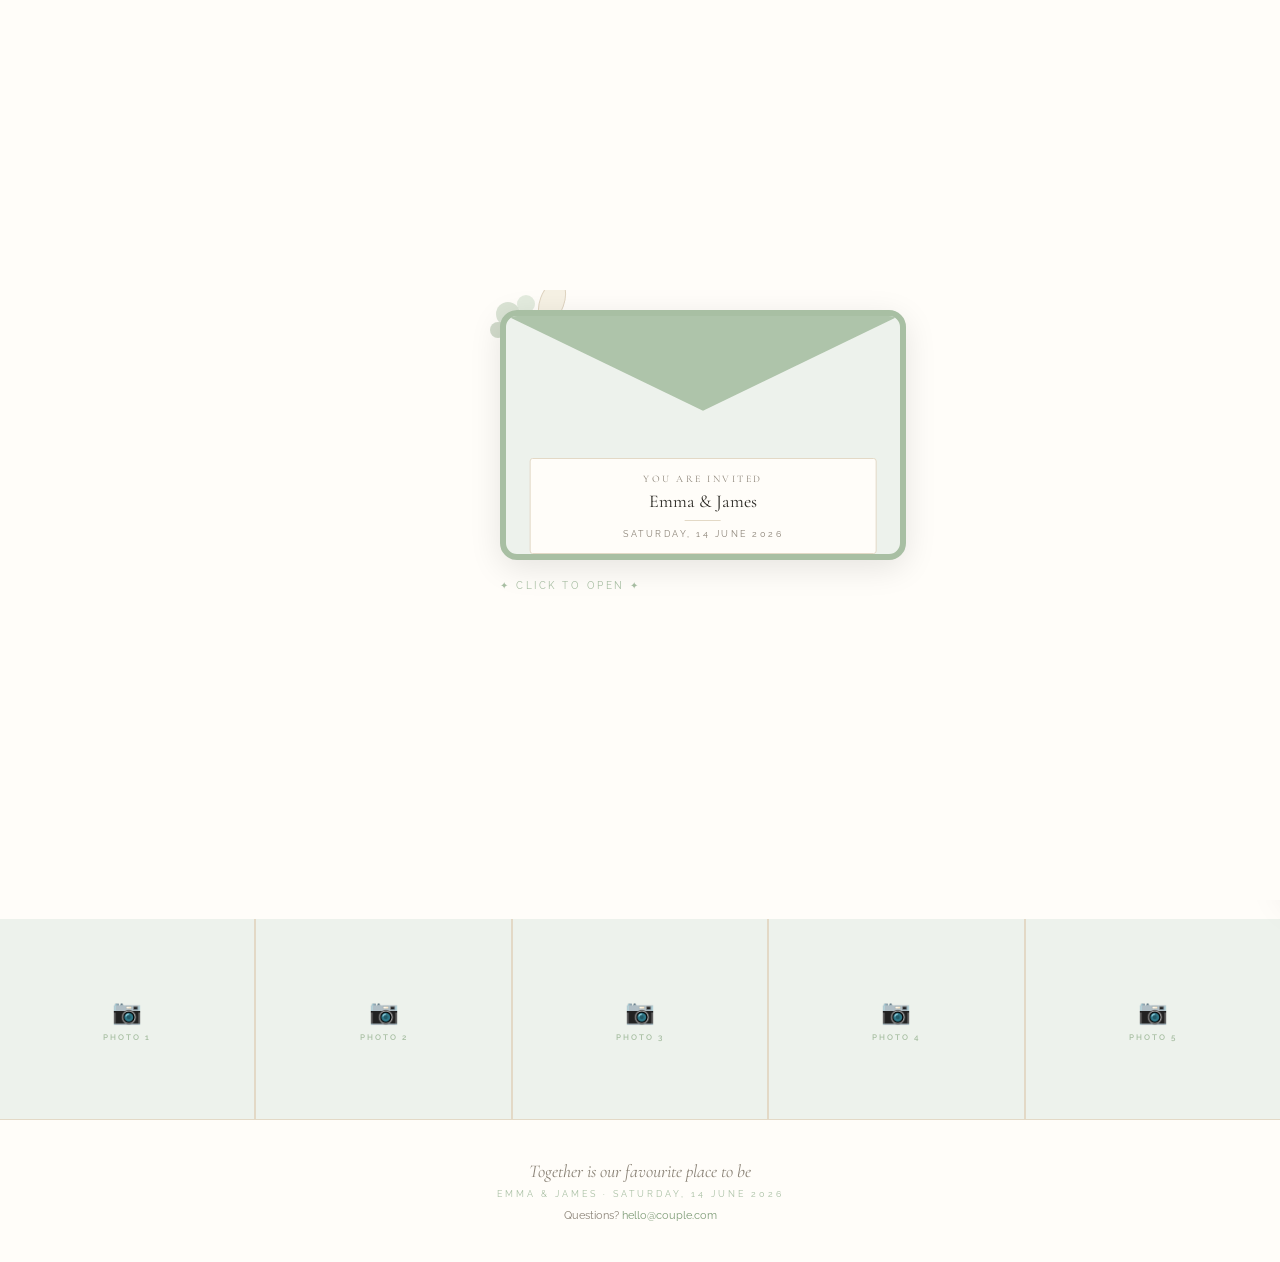
<file: index.html>
'
<!DOCTYPE html>
<html lang="en">

<head>
  <meta charset="UTF-8">
  <meta name="viewport" content="width=device-width,initial-scale=1.0">
  <title>Wedding Website</title>
  <link
    href="https://fonts.googleapis.com/css2?family=Cormorant+Garamond:ital,wght@0,300;0,400;0,500;0,600;1,300;1,400;1,500&family=Raleway:wght@300;400;500;600;700&display=swap"
    rel="stylesheet">

  <link rel="stylesheet" href="style.css">
</head>

<body>

  <!-- ENVELOPE -->
  <div id="env" onclick="envClick()">
    <div class="env-box">
      <svg class="env-fl tl" viewBox="0 0 100 100" xmlns="http://www.w3.org/2000/svg">
        <circle cx="28" cy="24" r="12" fill="#A8BFA3" opacity=".6" />
        <circle cx="46" cy="14" r="9" fill="#C6D8C2" opacity=".7" />
        <circle cx="18" cy="40" r="8" fill="#7D9B76" opacity=".5" />
        <g transform="translate(72,12) rotate(20)">
          <ellipse cx="0" cy="0" rx="12" ry="22" fill="#F0E9D8" stroke="#C9B89A" stroke-width="1" opacity=".85" />
        </g>
      </svg>
      <svg class="env-fl br" viewBox="0 0 100 100" xmlns="http://www.w3.org/2000/svg">
        <circle cx="72" cy="76" r="12" fill="#A8BFA3" opacity=".6" />
        <circle cx="54" cy="86" r="9" fill="#C6D8C2" opacity=".7" />
        <circle cx="82" cy="60" r="8" fill="#7D9B76" opacity=".5" />
      </svg>
      <div class="env-body">
        <div class="env-flap" id="envflap"></div>
        <div class="env-inner" id="envcard">
          <div
            style="font-family:'Cormorant Garamond',serif;font-size:10px;letter-spacing:2.5px;color:var(--t3);text-transform:uppercase;margin-bottom:5px">
            You Are Invited</div>
          <div class="env-iname" id="env-names">Emma &amp; James</div>
          <div class="env-line"></div>
          <div class="env-idate" id="env-date">Saturday, 14 June 2026</div>
        </div>
      </div>
      <p class="env-hint" id="env-hint">✦ Click to open ✦</p>
    </div>
  </div>

  <!-- EDIT BUTTON -->
  <!-- <button id="edbtn" onclick="edOpen()"> -->
  <svg width="14" height="14" viewBox="0 0 24 24" fill="none" stroke="#fff" stroke-width="2.5">
    <path d="M11 4H4a2 2 0 0 0-2 2v14a2 2 0 0 0 2 2h14a2 2 0 0 0 2-2v-7" />
    <path d="M18.5 2.5a2.121 2.121 0 0 1 3 3L12 15l-4 1 1-4 9.5-9.5z" />
  </svg>
  ✏️ Edit
  </button>

  <!-- OVERLAY -->
  <div id="edov" onclick="edClose()"></div>

  <!-- ======= EDITOR ======= -->
  <div id="edpan">
    <div class="edh">
      <div>
        <h2>✦ Website Editor</h2>
        <p>Changes update live as you type</p>
      </div>
      <button class="edclose" onclick="edClose()">✕</button>
    </div>
    <div class="edtabs">
      <button class="ett on" onclick="eTab('couple',this)">💍 Couple</button>
      <button class="ett" onclick="eTab('events',this)">📍 Events</button>
      <button class="ett" onclick="eTab('story',this)">📖 Story</button>
      <button class="ett" onclick="eTab('party',this)">👗 Party</button>
      <button class="ett" onclick="eTab('faq',this)">❓ FAQ</button>
      <button class="ett" onclick="eTab('extras',this)">⚙️ Extras</button>
      <button class="ett" onclick="eTab('colors',this)">🎨 Colors</button>
    </div>
    <div class="edbody">

      <!-- COUPLE TAB -->
      <div class="edsec on" id="tab-couple">
        <div class="eddiv">Names &amp; Identity</div>
        <div class="er2">
          <div class="eg"><label class="el">Partner 1</label><input class="ei" id="en1" oninput="liveUp()"
              placeholder="Emma"></div>
          <div class="eg"><label class="el">Partner 2</label><input class="ei" id="en2" oninput="liveUp()"
              placeholder="James"></div>
        </div>
        <div class="eg"><label class="el">Nav Monogram</label><input class="ei" id="emono" oninput="liveUp()"
            placeholder="E &amp; J"></div>
        <div class="eg"><label class="el">Tagline</label><input class="ei" id="etag" oninput="liveUp()"
            placeholder="We Are Getting Married"></div>
        <div class="eg"><label class="el">Wedding Hashtag</label><input class="ei" id="ehash" oninput="liveUp()"
            placeholder="#EmmaAndJames2026"></div>
        <div class="eg"><label class="el">Footer Quote</label><input class="ei" id="equote" oninput="liveUp()"
            placeholder="Together is our favourite place to be"></div>
        <div class="eg"><label class="el">Contact Email</label><input class="ei" id="eemail" oninput="liveUp()"
            placeholder="hello@couple.com"></div>
        <div class="eddiv">Date</div>
        <div class="eg"><label class="el">Date for Countdown</label><input class="ei" type="date" id="edate"
            oninput="liveUp()">
          <p class="hint">Powers the live countdown timer</p>
        </div>
        <div class="eg"><label class="el">Display Date</label><input class="ei" id="eddate" oninput="liveUp()"
            placeholder="Saturday, 14 June 2026"></div>
        <div class="eg"><label class="el">RSVP Deadline</label><input class="ei" id="ersvpdl" oninput="liveUp()"
            placeholder="1st May 2026"></div>
      </div>

      <!-- EVENTS TAB -->
      <div class="edsec" id="tab-events">
        <div class="eddiv">Ceremony</div>
        <div class="eg"><label class="el">Ceremony Name</label><input class="ei" id="eclbl" oninput="liveUp()"
            placeholder="Wedding Ceremony">
          <p class="hint">e.g. Church Ceremony · Civil Ceremony · Nikah · Baraat · Vivah · Jewish Ceremony</p>
        </div>
        <div class="er2">
          <div class="eg"><label class="el">Date</label><input class="ei" id="ecdate" oninput="liveUp()"
              placeholder="Sat, 14 June 2026"></div>
          <div class="eg"><label class="el">Time</label><input class="ei" id="ect" oninput="liveUp()"
              placeholder="2:00 PM"></div>
        </div>
        <div class="eg"><label class="el">Venue Name</label><input class="ei" id="ecn" oninput="liveUp()"
            placeholder="St. Mary's Chapel"></div>
        <div class="eg"><label class="el">Hall / Room</label><input class="ei" id="ech" oninput="liveUp()"
            placeholder="Main Hall"></div>
        <div class="eg"><label class="el">Full Address</label><input class="ei" id="eca" oninput="liveUp()"
            placeholder="123 Garden Lane, London"></div>
        <div class="eg"><label class="el">Dress Code</label><input class="ei" id="ecd" oninput="liveUp()"
            placeholder="Smart Casual"></div>
        <div class="eg"><label class="el">Google Maps Link</label><input class="ei" id="ecmap" oninput="liveUp()"
            placeholder="https://maps.google.com/..."></div>
        <div class="eddiv">Reception</div>
        <div class="eg"><label class="el">Reception Name</label><input class="ei" id="erlbl" oninput="liveUp()"
            placeholder="Wedding Reception">
          <p class="hint">e.g. Walima · Dinner Reception · After Party · Sangeet · Mehndi</p>
        </div>
        <div class="er2">
          <div class="eg"><label class="el">Date</label><input class="ei" id="erdate" oninput="liveUp()"
              placeholder="Sat, 14 June 2026"></div>
          <div class="eg"><label class="el">Time</label><input class="ei" id="ert" oninput="liveUp()"
              placeholder="7:00 PM"></div>
        </div>
        <div class="eg"><label class="el">Venue Name</label><input class="ei" id="ern" oninput="liveUp()"
            placeholder="The Grand Ballroom"></div>
        <div class="eg"><label class="el">Hall / Room</label><input class="ei" id="erh" oninput="liveUp()"
            placeholder="Garden Suite"></div>
        <div class="eg"><label class="el">Full Address</label><input class="ei" id="era" oninput="liveUp()"
            placeholder="456 Rose Street, London"></div>
        <div class="eg"><label class="el">Dress Code</label><input class="ei" id="erd" oninput="liveUp()"
            placeholder="Black Tie Optional"></div>
        <div class="eg"><label class="el">Google Maps Link</label><input class="ei" id="ermap" oninput="liveUp()"
            placeholder="https://maps.google.com/..."></div>
        <div class="eddiv">Accommodation &amp; Transport</div>
        <div class="eg"><label class="el">Hotel Name</label><input class="ei" id="ehot" oninput="liveUp()"
            placeholder="The Grand Hotel"></div>
        <div class="er2">
          <div class="eg"><label class="el">Promo Code</label><input class="ei" id="ehcode" oninput="liveUp()"
              placeholder="WEDDING2026"></div>
          <div class="eg"><label class="el">Discount</label><input class="ei" id="ehdisc" oninput="liveUp()"
              placeholder="15%"></div>
        </div>
        <div class="er2">
          <div class="eg"><label class="el">Book By</label><input class="ei" id="ehdl" oninput="liveUp()"
              placeholder="1st May 2026"></div>
          <div class="eg"><label class="el">Parking</label><input class="ei" id="epark" oninput="liveUp()"
              placeholder="Valet available"></div>
        </div>
        <div class="eg"><label class="el">Shuttle Note</label><input class="ei" id="eshut" oninput="liveUp()"
            placeholder="Shuttle from hotel every 30 mins"></div>
        <div class="eddiv">Day-of Timeline</div>
        <div class="eg"><label class="el">Timeline Items</label>
          <p class="hint" style="margin-bottom:7px">Format: <strong>2:00 PM | Event name</strong><br>Add * at end for
            gold dot (last item)</p><textarea class="ei eta" id="etl" oninput="liveUp()" rows="9"></textarea>
        </div>
      </div>

      <!-- STORY TAB -->
      <div class="edsec" id="tab-story">
        <p class="hint" style="margin-bottom:14px;line-height:1.8">Click each chapter to expand and edit. All changes
          apply live.</p>
        <div id="story-editor"></div>
      </div>

      <!-- PARTY TAB -->
      <div class="edsec" id="tab-party">
        <p class="hint" style="margin-bottom:14px;line-height:1.8">Edit your wedding party. Leave name blank to hide a
          card.</p>
        <div id="party-editor"></div>
      </div>

      <!-- FAQ TAB -->
      <div class="edsec" id="tab-faq">
        <p class="hint" style="margin-bottom:14px;line-height:1.8">Edit FAQ items. Leave question blank to hide it.</p>
        <div id="faq-editor"></div>
      </div>

      <!-- EXTRAS TAB -->
      <div class="edsec" id="tab-extras">
        <div class="eddiv">Show / Hide Sections</div>
        <div class="togrow"><span class="toglbl">Photo strip on home page</span><label class="togwrap"><input
              type="checkbox" id="tphotos" checked oninput="liveUp()"><span class="togsl"></span></label></div>
        <div class="togrow"><span class="toglbl">Ceremony card</span><label class="togwrap"><input type="checkbox"
              id="tcer" checked oninput="liveUp()"><span class="togsl"></span></label></div>
        <div class="togrow"><span class="toglbl">Reception card</span><label class="togwrap"><input type="checkbox"
              id="trec" checked oninput="liveUp()"><span class="togsl"></span></label></div>
        <div class="togrow"><span class="toglbl">Accommodation card</span><label class="togwrap"><input type="checkbox"
              id="thot" checked oninput="liveUp()"><span class="togsl"></span></label></div>
        <div class="togrow"><span class="toglbl">Directions card</span><label class="togwrap"><input type="checkbox"
              id="tdir" checked oninput="liveUp()"><span class="togsl"></span></label></div>
        <div class="togrow"><span class="toglbl">Day-of timeline</span><label class="togwrap"><input type="checkbox"
              id="ttl" checked oninput="liveUp()"><span class="togsl"></span></label></div>
        <div class="togrow"><span class="toglbl">Wedding Party page</span><label class="togwrap"><input type="checkbox"
              id="tparty" checked oninput="liveUp()"><span class="togsl"></span></label></div>
        <div class="togrow"><span class="toglbl">Gallery page</span><label class="togwrap"><input type="checkbox"
              id="tgal" checked oninput="liveUp()"><span class="togsl"></span></label></div>
        <div class="togrow"><span class="toglbl">FAQ page</span><label class="togwrap"><input type="checkbox" id="tfaq"
              checked oninput="liveUp()"><span class="togsl"></span></label></div>
        <div class="togrow"><span class="toglbl">Registry / Gifts section</span><label class="togwrap"><input
              type="checkbox" id="treg" oninput="liveUp()"><span class="togsl"></span></label></div>
        <div class="togrow"><span class="toglbl">Ceremony on RSVP form</span><label class="togwrap"><input
              type="checkbox" id="trsvpc" checked oninput="liveUp()"><span class="togsl"></span></label></div>
        <div class="togrow"><span class="toglbl">Reception on RSVP form</span><label class="togwrap"><input
              type="checkbox" id="trsvpr" checked oninput="liveUp()"><span class="togsl"></span></label></div>
        <div class="eddiv">Registry / Gifts</div>
        <div class="eg"><label class="el">Registry Note</label><textarea class="ei eta" id="eregnote" oninput="liveUp()"
            rows="3" placeholder="Your presence is the only gift we need…"></textarea></div>
        <div class="eg"><label class="el">Registry URL</label><input class="ei" id="ereglink" oninput="liveUp()"
            placeholder="https://registry.example.com"></div>
        <div class="eg"><label class="el">Registry Button Text</label><input class="ei" id="eregbtn" oninput="liveUp()"
            placeholder="View Our Registry"></div>
        <div class="eddiv">Google Form RSVP (optional)</div>
        <div class="eg"><label class="el">Google Form URL</label><input class="ei" id="egform" oninput="liveUp()"
            placeholder="https://forms.gle/...">
          <p class="hint">If filled, RSVP button opens Google Form instead.</p>
        </div>
        <div class="eddiv">Couple Photos (paste image URLs)</div>
        <div class="eg"><label class="el">Photo 1</label><input class="ei" id="img1" oninput="liveUp()"
            placeholder="https://..."></div>
        <div class="eg"><label class="el">Photo 2</label><input class="ei" id="img2" oninput="liveUp()"
            placeholder="https://..."></div>
        <div class="eg"><label class="el">Photo 3</label><input class="ei" id="img3" oninput="liveUp()"
            placeholder="https://..."></div>
        <div class="eg"><label class="el">Photo 4</label><input class="ei" id="img4" oninput="liveUp()"
            placeholder="https://..."></div>
        <div class="eg"><label class="el">Photo 5</label><input class="ei" id="img5" oninput="liveUp()"
            placeholder="https://..."></div>
      </div>

      <!-- COLORS TAB -->
      <div class="edsec" id="tab-colors">
        <div class="eddiv">Theme Colors</div>
        <div style="display:grid;grid-template-columns:1fr 1fr;gap:12px">
          <div class="eg"><label class="el">Primary</label><input class="ecol" type="color" id="cs"
              oninput="liveColors()"></div>
          <div class="eg"><label class="el">Dark Shade</label><input class="ecol" type="color" id="csd"
              oninput="liveColors()"></div>
          <div class="eg"><label class="el">Light Shade</label><input class="ecol" type="color" id="csl"
              oninput="liveColors()"></div>
          <div class="eg"><label class="el">Mist / BG</label><input class="ecol" type="color" id="csm"
              oninput="liveColors()"></div>
          <div class="eg"><label class="el">Gold Accent</label><input class="ecol" type="color" id="cg"
              oninput="liveColors()"></div>
          <div class="eg"><label class="el">Ivory BG</label><input class="ecol" type="color" id="civ"
              oninput="liveColors()"></div>
        </div>
        <div class="eddiv">One-click Presets</div>
        <div class="prs">
          <button class="pr" onclick="apPr('sage')" style="background:#EDF2EC;color:#4E6B47;border-color:#A8BFA3">🌿
            Sage</button>
          <button class="pr" onclick="apPr('blush')" style="background:#F5E8E4;color:#8B4B3E;border-color:#DBA8A2">🌸
            Blush</button>
          <button class="pr" onclick="apPr('navy')" style="background:#E8EBF0;color:#1E2D4A;border-color:#7A9ABF">💙
            Navy</button>
          <button class="pr" onclick="apPr('mocha')" style="background:#EDE5DC;color:#5C3D2E;border-color:#B89A82">☕
            Mocha</button>
          <button class="pr" onclick="apPr('lavender')" style="background:#EEE8F8;color:#5B3E8B;border-color:#B8A0D4">💜
            Lavender</button>
          <button class="pr" onclick="apPr('dusty')" style="background:#F0EBE8;color:#7B5C5C;border-color:#C4A4A4">🌹
            Dusty</button>
          <button class="pr" onclick="apPr('forest')" style="background:#E5EDE2;color:#2D5016;border-color:#82A860">🌲
            Forest</button>
          <button class="pr" onclick="apPr('midnight')" style="background:#E8E8EE;color:#1A1A3E;border-color:#8888C4">🌙
            Midnight</button>
          <button class="pr" onclick="apPr('terracotta')"
            style="background:#F2EAE4;color:#7A3B2E;border-color:#C4907A">🍂 Terra</button>
          <button class="pr" onclick="apPr('emerald')" style="background:#E2EEE8;color:#1A4A32;border-color:#5A9A78">💚
            Emerald</button>
        </div>
      </div>

    </div>
    <div class="edfoot">
      <button class="edapply" onclick="edApply()">✓ Apply &amp; Close</button>
      <span class="edsaved" id="edsaved">✦ All changes saved!</span>
    </div>
  </div>

  <!-- ============ NAV ============ -->
  <nav>
    <div class="nav-logo" id="navlogo" onclick="showPg('home')">E &amp; J</div>
    <ul class="nav-links">
      <li><button onclick="showPg('home')" id="nb-home" class="active">Home</button></li>
      <li><button onclick="showPg('story')" id="nb-story">Our Story</button></li>
      <li><button onclick="showPg('details')" id="nb-details">Details</button></li>
      <li><button onclick="showPg('party')" id="nb-party">Wedding Party</button></li>
      <li><button onclick="showPg('gallery')" id="nb-gallery">Gallery</button></li>
      <li><button onclick="showPg('faq')" id="nb-faq">FAQ</button></li>
      <li><button onclick="showPg('rsvp')" id="nb-rsvp">RSVP</button></li>
    </ul>
    <button class="nav-burger" onclick="toggleMob()" aria-label="Menu">☰</button>
  </nav>
  <div class="mob-nav" id="mobnav">
    <button onclick="showPg('home');toggleMob()">Home</button>
    <button onclick="showPg('story');toggleMob()">Our Story</button>
    <button onclick="showPg('details');toggleMob()">Details</button>
    <button onclick="showPg('party');toggleMob()" id="mbnp">Wedding Party</button>
    <button onclick="showPg('gallery');toggleMob()" id="mbng">Gallery</button>
    <button onclick="showPg('faq');toggleMob()" id="mbnf">FAQ</button>
    <button onclick="showPg('rsvp');toggleMob()">RSVP</button>
  </div>

  <!-- ============ HOME ============ -->
  <div id="pg-home" class="pg show">
    <div class="hero">
      <svg class="hero-fl tl" viewBox="0 0 300 300" xmlns="http://www.w3.org/2000/svg">
        <circle cx="60" cy="55" r="18" fill="#A8BFA3" opacity=".55" />
        <circle cx="82" cy="42" r="14" fill="#C6D8C2" opacity=".65" />
        <circle cx="45" cy="75" r="12" fill="#7D9B76" opacity=".45" />
        <circle cx="78" cy="68" r="16" fill="#B5CAB1" opacity=".6" />
        <circle cx="100" cy="55" r="12" fill="#A8BFA3" opacity=".55" />
        <circle cx="90" cy="78" r="10" fill="#7D9B76" opacity=".45" />
        <g transform="translate(145,28) rotate(22)">
          <ellipse cx="0" cy="0" rx="22" ry="40" fill="#F0E9D8" stroke="#C9B89A" stroke-width="1" opacity=".85" />
          <line x1="0" y1="10" x2="0" y2="58" stroke="#7D9B76" stroke-width="2" opacity=".7" />
        </g>
        <path d="M188 8 C178 38 168 60 163 92 C158 115 155 138 152 162" stroke="#9B7B7B" stroke-width="1.8" fill="none"
          opacity=".5" />
        <circle cx="165" cy="88" r="4" fill="#C09090" opacity=".5" />
        <circle cx="160" cy="112" r="3" fill="#C8A0A0" opacity=".5" />
        <circle cx="118" cy="105" r="3" fill="#F0E9D8" opacity=".6" />
        <circle cx="128" cy="118" r="2.5" fill="white" stroke="#D4C9B0" stroke-width=".5" opacity=".6" />
        <ellipse cx="28" cy="128" rx="22" ry="10" fill="#7D9B76" opacity=".35" transform="rotate(-30 28 128)" />
      </svg>
      <svg class="hero-fl br" viewBox="0 0 300 300" xmlns="http://www.w3.org/2000/svg">
        <circle cx="200" cy="220" r="18" fill="#A8BFA3" opacity=".55" />
        <circle cx="222" cy="235" r="14" fill="#C6D8C2" opacity=".65" />
        <circle cx="185" cy="240" r="12" fill="#7D9B76" opacity=".45" />
        <circle cx="218" cy="212" r="16" fill="#B5CAB1" opacity=".6" />
        <g transform="translate(152,248) rotate(-18)">
          <ellipse cx="0" cy="0" rx="22" ry="40" fill="#F0E9D8" stroke="#C9B89A" stroke-width="1" opacity=".85" />
          <line x1="0" y1="10" x2="0" y2="58" stroke="#7D9B76" stroke-width="2" opacity=".7" />
        </g>
        <ellipse cx="268" cy="178" rx="22" ry="10" fill="#7D9B76" opacity=".35" transform="rotate(30 268 178)" />
      </svg>
      <div class="hero-inner">
        <p class="tagline" id="htagline">We Are Getting Married</p>
        <div class="names"><span id="hname1">Emma</span><span class="amp">&amp;</span><span id="hname2">James</span>
        </div>
        <div class="rule"><span></span><span style="color:var(--go);font-size:13px">✦</span><span></span></div>
        <p class="hdate" id="hdate">Saturday, 14 June 2026</p>
        <p class="hvenue" id="hvenue">St. Mary's Chapel, London</p>
        <div class="cdown">
          <div class="cdb">
            <div class="cdn" id="cdd">--</div>
            <div class="cdl">Days</div>
          </div>
          <div class="cdb">
            <div class="cdn" id="cdh">--</div>
            <div class="cdl">Hours</div>
          </div>
          <div class="cdb">
            <div class="cdn" id="cdm">--</div>
            <div class="cdl">Mins</div>
          </div>
          <div class="cdb">
            <div class="cdn" id="cds">--</div>
            <div class="cdl">Secs</div>
          </div>
        </div>
        <div class="hbtns">
          <button class="btn" onclick="showPg('rsvp')">RSVP Now</button>
          <button class="btn-out" onclick="showPg('details')">View Details</button>
          <button class="btn-out" onclick="showPg('story')">Our Story</button>
        </div>
        <p class="hash" id="hhash">#EmmaAndJames2026</p>
      </div>
    </div>
    <div id="pstrip-wrap">
      <div class="pstrip" id="pstrip">
        <div class="pstrip-cell" id="ps1">
          <div class="pstrip-ph"><span class="ico">📷</span><span class="lbl">Photo 1</span></div>
        </div>
        <div class="pstrip-cell" id="ps2">
          <div class="pstrip-ph"><span class="ico">📷</span><span class="lbl">Photo 2</span></div>
        </div>
        <div class="pstrip-cell" id="ps3">
          <div class="pstrip-ph"><span class="ico">📷</span><span class="lbl">Photo 3</span></div>
        </div>
        <div class="pstrip-cell" id="ps4">
          <div class="pstrip-ph"><span class="ico">📷</span><span class="lbl">Photo 4</span></div>
        </div>
        <div class="pstrip-cell" id="ps5">
          <div class="pstrip-ph"><span class="ico">📷</span><span class="lbl">Photo 5</span></div>
        </div>
      </div>
    </div>
    <footer>
      <p class="fq2" id="fq0">Together is our favourite place to be</p><small class="fsub" id="fs0">Emma &amp; James ·
        Saturday, 14 June 2026</small>
      <p class="fmail" id="fm0"></p>
    </footer>
  </div>

  <!-- ============ STORY ============ -->
  <div id="pg-story" class="pg">
    <div class="pgh">
      <svg class="pgh-fl l" viewBox="0 0 160 140" xmlns="http://www.w3.org/2000/svg">
        <circle cx="48" cy="48" r="14" fill="#A8BFA3" opacity=".4" />
        <circle cx="68" cy="34" r="10" fill="#C6D8C2" opacity=".5" />
        <g transform="translate(125,22) rotate(22)">
          <ellipse cx="0" cy="0" rx="14" ry="25" fill="#F0E9D8" stroke="#C9B89A" stroke-width="1" opacity=".6" />
        </g>
      </svg>
      <svg class="pgh-fl r" viewBox="0 0 160 140" xmlns="http://www.w3.org/2000/svg">
        <circle cx="112" cy="48" r="14" fill="#A8BFA3" opacity=".4" />
        <path d="M155 6 C148 28 142 48 138 70" stroke="#9B7B7B" stroke-width="1.8" fill="none" opacity=".38" />
      </svg>
      <p class="eyebrow">A Love to Remember</p>
      <h1>Our Story</h1>
    </div>
    <div class="story-wrap" id="story-tl"></div>
    <div style="text-align:center;padding:0 20px 52px"><button class="btn" onclick="showPg('rsvp')">RSVP to Celebrate
        With Us</button></div>
    <footer>
      <p class="fq2" id="fq1"></p><small class="fsub" id="fs1"></small>
    </footer>
  </div>

  <!-- ============ DETAILS ============ -->
  <div id="pg-details" class="pg">
    <div class="pgh">
      <svg class="pgh-fl l" viewBox="0 0 160 140" xmlns="http://www.w3.org/2000/svg">
        <g transform="translate(34,18) rotate(15)">
          <ellipse cx="0" cy="0" rx="14" ry="26" fill="#F0E9D8" stroke="#C9B89A" stroke-width="1" opacity=".6" />
        </g>
        <circle cx="95" cy="58" r="12" fill="#A8BFA3" opacity=".38" />
      </svg>
      <svg class="pgh-fl r" viewBox="0 0 160 140" xmlns="http://www.w3.org/2000/svg">
        <path d="M152 4 C145 26 138 46 134 68" stroke="#9B7B7B" stroke-width="1.8" fill="none" opacity=".38" />
        <circle cx="68" cy="48" r="12" fill="#A8BFA3" opacity=".38" />
      </svg>
      <p class="eyebrow">Event Information</p>
      <h1>Wedding Details</h1>
    </div>
    <div class="dgrid" id="dgrid"></div>
    <div class="tls" id="tlsec">
      <h3 class="tlsh">Day-of Timeline</h3>
      <div id="daytl"></div>
    </div>
    <div id="regsec" style="display:none">
      <div class="reg-wrap">
        <p class="eyebrow">Registry &amp; Gifts</p>
        <p class="reg-note" id="regnote"></p>
        <a id="regbtn" href="#" target="_blank" class="btn" style="display:none;text-decoration:none"></a>
      </div>
    </div>
    <footer>
      <p class="fq2" id="fq2"></p><small class="fsub" id="fs2"></small>
    </footer>
  </div>

  <!-- ============ WEDDING PARTY ============ -->
  <div id="pg-party" class="pg">
    <div class="pgh">
      <svg class="pgh-fl l" viewBox="0 0 160 140" xmlns="http://www.w3.org/2000/svg">
        <circle cx="48" cy="48" r="14" fill="#A8BFA3" opacity=".4" />
        <g transform="translate(125,22) rotate(22)">
          <ellipse cx="0" cy="0" rx="14" ry="25" fill="#F0E9D8" stroke="#C9B89A" stroke-width="1" opacity=".6" />
        </g>
      </svg>
      <svg class="pgh-fl r" viewBox="0 0 160 140" xmlns="http://www.w3.org/2000/svg">
        <circle cx="112" cy="48" r="14" fill="#A8BFA3" opacity=".4" />
        <circle cx="92" cy="36" r="10" fill="#C6D8C2" opacity=".5" />
      </svg>
      <p class="eyebrow">The People We Love Most</p>
      <h1>Wedding Party</h1>
    </div>
    <div class="party-wrap">
      <div id="bridal-section">
        <h3 class="party-sec-h" id="bride-h">Bridal Party</h3>
        <div class="party-grid" id="bride-grid"></div>
      </div>
      <div id="groom-section">
        <h3 class="party-sec-h" id="groom-h">Groom's Party</h3>
        <div class="party-grid" id="groom-grid"></div>
      </div>
    </div>
    <footer>
      <p class="fq2" id="fq3"></p><small class="fsub" id="fs3"></small>
    </footer>
  </div>

  <!-- ============ GALLERY ============ -->
  <div id="pg-gallery" class="pg">
    <div class="pgh">
      <svg class="pgh-fl l" viewBox="0 0 160 140" xmlns="http://www.w3.org/2000/svg">
        <circle cx="48" cy="48" r="14" fill="#A8BFA3" opacity=".4" />
      </svg>
      <svg class="pgh-fl r" viewBox="0 0 160 140" xmlns="http://www.w3.org/2000/svg">
        <circle cx="112" cy="48" r="14" fill="#A8BFA3" opacity=".4" />
      </svg>
      <p class="eyebrow">Our Moments Together</p>
      <h1>Photo Gallery</h1>
    </div>
    <div class="gal-wrap">
      <p class="gal-note">A collection of our favourite moments. Add your own photos through the editor panel.</p>
      <div class="gal-grid" id="galgrid"></div>
    </div>
    <footer>
      <p class="fq2" id="fq4"></p><small class="fsub" id="fs4"></small>
    </footer>
  </div>

  <!-- ============ FAQ ============ -->
  <div id="pg-faq" class="pg">
    <div class="pgh">
      <svg class="pgh-fl l" viewBox="0 0 160 140" xmlns="http://www.w3.org/2000/svg">
        <circle cx="48" cy="48" r="14" fill="#A8BFA3" opacity=".4" />
      </svg>
      <svg class="pgh-fl r" viewBox="0 0 160 140" xmlns="http://www.w3.org/2000/svg">
        <circle cx="112" cy="48" r="14" fill="#A8BFA3" opacity=".4" />
      </svg>
      <p class="eyebrow">Everything You Need to Know</p>
      <h1>FAQ</h1>
    </div>
    <div class="faq-wrap" id="faqlist"></div>
    <div style="text-align:center;padding:0 20px 52px">
      <p
        style="font-family:'Cormorant Garamond',serif;font-style:italic;font-size:16px;color:var(--t2);margin-bottom:16px">
        Still have questions?</p>
      <a id="faqemail" href="#" class="btn-out" style="text-decoration:none">Get in Touch</a>
    </div>
    <footer>
      <p class="fq2" id="fq5"></p><small class="fsub" id="fs5"></small>
    </footer>
  </div>

  <!-- ============ RSVP ============ -->
  <div id="pg-rsvp" class="pg">
    <div class="pgh">
      <svg class="pgh-fl l" viewBox="0 0 160 140" xmlns="http://www.w3.org/2000/svg">
        <circle cx="48" cy="48" r="14" fill="#A8BFA3" opacity=".4" />
        <circle cx="68" cy="34" r="10" fill="#C6D8C2" opacity=".5" />
      </svg>
      <svg class="pgh-fl r" viewBox="0 0 160 140" xmlns="http://www.w3.org/2000/svg">
        <circle cx="112" cy="48" r="14" fill="#A8BFA3" opacity=".4" />
      </svg>
      <p class="eyebrow" id="rsvpey">Kindly Reply By 1st May 2026</p>
      <h1>RSVP</h1>
    </div>
    <div class="rsvp-wrap">
      <div class="rcard">
        <div id="rsvpform">
          <p
            style="font-family:'Cormorant Garamond',serif;font-style:italic;font-size:15px;color:var(--t2);margin-bottom:24px;line-height:1.9">
            Your presence is the greatest gift. Please let us know if you'll be joining our celebration.</p>
          <div class="fr2">
            <div class="fg"><label class="fl">First Name</label><input type="text" class="fi" placeholder="First name">
            </div>
            <div class="fg"><label class="fl">Last Name</label><input type="text" class="fi" placeholder="Last name">
            </div>
          </div>
          <div class="fg"><label class="fl">Email Address</label><input type="email" class="fi"
              placeholder="your@email.com"></div>
          <div class="fg"><label class="fl">Phone Number</label><input type="tel" class="fi"
              placeholder="+1 000 000 0000"></div>
          <div class="fdiv">Will you be attending?</div>
          <div class="fg">
            <div class="rg">
              <div class="rb"><input type="radio" name="att" id="ry"><label for="ry">✓ Joyfully Accept</label></div>
              <div class="rb"><input type="radio" name="att" id="rn"><label for="rn">✗ Regretfully Decline</label></div>
            </div>
          </div>
          <div class="fg"><label class="fl">Number of Guests</label>
            <select class="fi">
              <option>Select</option>
              <option>1 — Just me</option>
              <option>2 — Myself &amp; partner</option>
              <option>3 — Family of 3</option>
              <option>4 — Family of 4</option>
              <option>5+ — Please contact us</option>
            </select>
          </div>
          <div class="fg" id="evsec"><label class="fl">Which Event(s)?</label>
            <div class="ecks" id="evchks"></div>
          </div>
          <div class="fg"><label class="fl">Dietary Requirements</label><input type="text" class="fi"
              placeholder="Vegetarian · Vegan · Halal · Kosher · Gluten Free… (optional)"></div>
          <div class="fg"><label class="fl">Song Request 🎵</label><input type="text" class="fi"
              placeholder="What song gets you on the dance floor?"></div>
          <div class="fg"><label class="fl">Message for the Couple 💌</label><textarea class="fi" rows="3"
              placeholder="Share your well wishes or a favourite memory…" style="resize:vertical"></textarea></div>
          <button class="bsub" id="rsvpbtn" onclick="submitRSVP()">Send My RSVP</button>
        </div>
        <div class="succ" id="rsvpok" style="display:none">
          <div style="font-size:46px">🌿</div>
          <h3>Thank You!</h3>
          <p id="oktxt">We've received your RSVP!</p>
          <button class="btn-out" style="margin-top:22px" onclick="showPg('home')">Back to Home</button>
        </div>
      </div>
    </div>
    <footer>
      <p class="fq2" id="fq6"></p><small class="fsub" id="fs6"></small>
    </footer>
  </div>


  <!-- ============ JAVASCRIPT ============ -->
  <script src="script.js"></script>

</body>

</html>
</file>
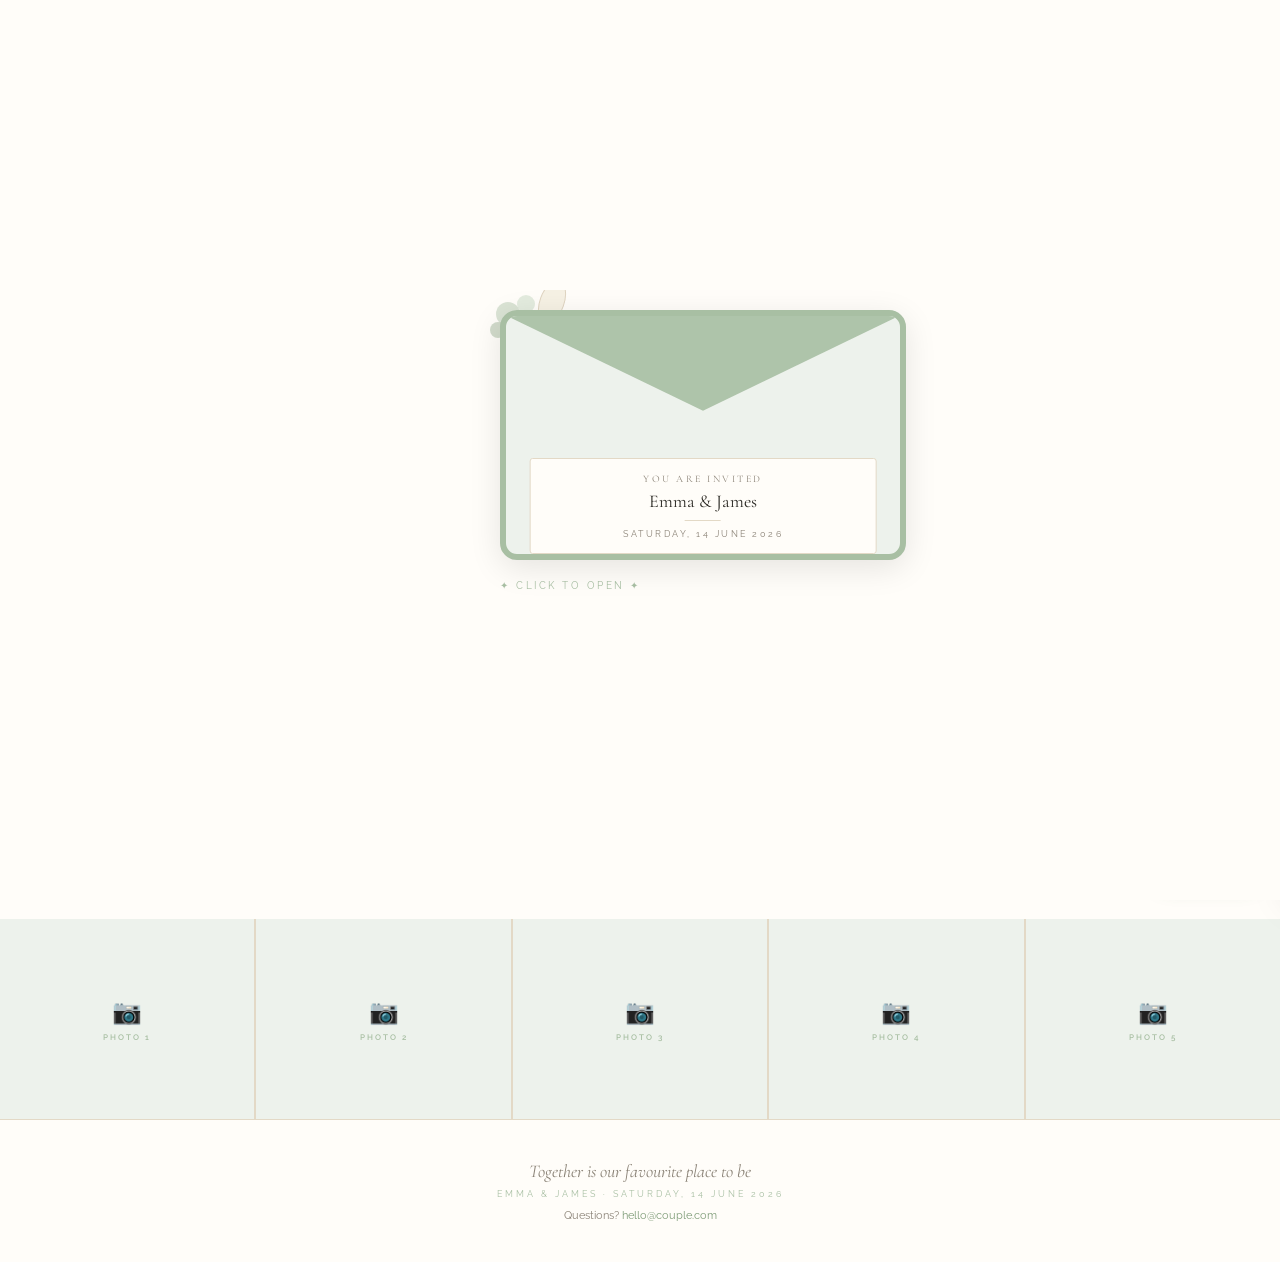
<file: wedding-website.html>
'
<!DOCTYPE html>
<html lang="en">

<head>
  <meta charset="UTF-8">
  <meta name="viewport" content="width=device-width,initial-scale=1.0">
  <title>Wedding Website</title>
  <link
    href="https://fonts.googleapis.com/css2?family=Cormorant+Garamond:ital,wght@0,300;0,400;0,500;0,600;1,300;1,400;1,500&family=Raleway:wght@300;400;500;600;700&display=swap"
    rel="stylesheet">

  <link rel="stylesheet" href="style.css">
</head>

<body>

  <!-- ENVELOPE -->
  <div id="env" onclick="envClick()">
    <div class="env-box">
      <svg class="env-fl tl" viewBox="0 0 100 100" xmlns="http://www.w3.org/2000/svg">
        <circle cx="28" cy="24" r="12" fill="#A8BFA3" opacity=".6" />
        <circle cx="46" cy="14" r="9" fill="#C6D8C2" opacity=".7" />
        <circle cx="18" cy="40" r="8" fill="#7D9B76" opacity=".5" />
        <g transform="translate(72,12) rotate(20)">
          <ellipse cx="0" cy="0" rx="12" ry="22" fill="#F0E9D8" stroke="#C9B89A" stroke-width="1" opacity=".85" />
        </g>
      </svg>
      <svg class="env-fl br" viewBox="0 0 100 100" xmlns="http://www.w3.org/2000/svg">
        <circle cx="72" cy="76" r="12" fill="#A8BFA3" opacity=".6" />
        <circle cx="54" cy="86" r="9" fill="#C6D8C2" opacity=".7" />
        <circle cx="82" cy="60" r="8" fill="#7D9B76" opacity=".5" />
      </svg>
      <div class="env-body">
        <div class="env-flap" id="envflap"></div>
        <div class="env-inner" id="envcard">
          <div
            style="font-family:'Cormorant Garamond',serif;font-size:10px;letter-spacing:2.5px;color:var(--t3);text-transform:uppercase;margin-bottom:5px">
            You Are Invited</div>
          <div class="env-iname" id="env-names">Emma &amp; James</div>
          <div class="env-line"></div>
          <div class="env-idate" id="env-date">Saturday, 14 June 2026</div>
        </div>
      </div>
      <p class="env-hint" id="env-hint">✦ Click to open ✦</p>
    </div>
  </div>

  <!-- EDIT BUTTON -->
  <button id="edbtn" onclick="edOpen()">
    <svg width="14" height="14" viewBox="0 0 24 24" fill="none" stroke="#fff" stroke-width="2.5">
      <path d="M11 4H4a2 2 0 0 0-2 2v14a2 2 0 0 0 2 2h14a2 2 0 0 0 2-2v-7" />
      <path d="M18.5 2.5a2.121 2.121 0 0 1 3 3L12 15l-4 1 1-4 9.5-9.5z" />
    </svg>
    ✏️ Edit
  </button>

  <!-- OVERLAY -->
  <div id="edov" onclick="edClose()"></div>

  <!-- ======= EDITOR ======= -->
  <div id="edpan">
    <div class="edh">
      <div>
        <h2>✦ Website Editor</h2>
        <p>Changes update live as you type</p>
      </div>
      <button class="edclose" onclick="edClose()">✕</button>
    </div>
    <div class="edtabs">
      <button class="ett on" onclick="eTab('couple',this)">💍 Couple</button>
      <button class="ett" onclick="eTab('events',this)">📍 Events</button>
      <button class="ett" onclick="eTab('story',this)">📖 Story</button>
      <button class="ett" onclick="eTab('party',this)">👗 Party</button>
      <button class="ett" onclick="eTab('faq',this)">❓ FAQ</button>
      <button class="ett" onclick="eTab('extras',this)">⚙️ Extras</button>
      <button class="ett" onclick="eTab('colors',this)">🎨 Colors</button>
    </div>
    <div class="edbody">

      <!-- COUPLE TAB -->
      <div class="edsec on" id="tab-couple">
        <div class="eddiv">Names &amp; Identity</div>
        <div class="er2">
          <div class="eg"><label class="el">Partner 1</label><input class="ei" id="en1" oninput="liveUp()"
              placeholder="Emma"></div>
          <div class="eg"><label class="el">Partner 2</label><input class="ei" id="en2" oninput="liveUp()"
              placeholder="James"></div>
        </div>
        <div class="eg"><label class="el">Nav Monogram</label><input class="ei" id="emono" oninput="liveUp()"
            placeholder="E &amp; J"></div>
        <div class="eg"><label class="el">Tagline</label><input class="ei" id="etag" oninput="liveUp()"
            placeholder="We Are Getting Married"></div>
        <div class="eg"><label class="el">Wedding Hashtag</label><input class="ei" id="ehash" oninput="liveUp()"
            placeholder="#EmmaAndJames2026"></div>
        <div class="eg"><label class="el">Footer Quote</label><input class="ei" id="equote" oninput="liveUp()"
            placeholder="Together is our favourite place to be"></div>
        <div class="eg"><label class="el">Contact Email</label><input class="ei" id="eemail" oninput="liveUp()"
            placeholder="hello@couple.com"></div>
        <div class="eddiv">Date</div>
        <div class="eg"><label class="el">Date for Countdown</label><input class="ei" type="date" id="edate"
            oninput="liveUp()">
          <p class="hint">Powers the live countdown timer</p>
        </div>
        <div class="eg"><label class="el">Display Date</label><input class="ei" id="eddate" oninput="liveUp()"
            placeholder="Saturday, 14 June 2026"></div>
        <div class="eg"><label class="el">RSVP Deadline</label><input class="ei" id="ersvpdl" oninput="liveUp()"
            placeholder="1st May 2026"></div>
      </div>

      <!-- EVENTS TAB -->
      <div class="edsec" id="tab-events">
        <div class="eddiv">Ceremony</div>
        <div class="eg"><label class="el">Ceremony Name</label><input class="ei" id="eclbl" oninput="liveUp()"
            placeholder="Wedding Ceremony">
          <p class="hint">e.g. Church Ceremony · Civil Ceremony · Nikah · Baraat · Vivah · Jewish Ceremony</p>
        </div>
        <div class="er2">
          <div class="eg"><label class="el">Date</label><input class="ei" id="ecdate" oninput="liveUp()"
              placeholder="Sat, 14 June 2026"></div>
          <div class="eg"><label class="el">Time</label><input class="ei" id="ect" oninput="liveUp()"
              placeholder="2:00 PM"></div>
        </div>
        <div class="eg"><label class="el">Venue Name</label><input class="ei" id="ecn" oninput="liveUp()"
            placeholder="St. Mary's Chapel"></div>
        <div class="eg"><label class="el">Hall / Room</label><input class="ei" id="ech" oninput="liveUp()"
            placeholder="Main Hall"></div>
        <div class="eg"><label class="el">Full Address</label><input class="ei" id="eca" oninput="liveUp()"
            placeholder="123 Garden Lane, London"></div>
        <div class="eg"><label class="el">Dress Code</label><input class="ei" id="ecd" oninput="liveUp()"
            placeholder="Smart Casual"></div>
        <div class="eg"><label class="el">Google Maps Link</label><input class="ei" id="ecmap" oninput="liveUp()"
            placeholder="https://maps.google.com/..."></div>
        <div class="eddiv">Reception</div>
        <div class="eg"><label class="el">Reception Name</label><input class="ei" id="erlbl" oninput="liveUp()"
            placeholder="Wedding Reception">
          <p class="hint">e.g. Walima · Dinner Reception · After Party · Sangeet · Mehndi</p>
        </div>
        <div class="er2">
          <div class="eg"><label class="el">Date</label><input class="ei" id="erdate" oninput="liveUp()"
              placeholder="Sat, 14 June 2026"></div>
          <div class="eg"><label class="el">Time</label><input class="ei" id="ert" oninput="liveUp()"
              placeholder="7:00 PM"></div>
        </div>
        <div class="eg"><label class="el">Venue Name</label><input class="ei" id="ern" oninput="liveUp()"
            placeholder="The Grand Ballroom"></div>
        <div class="eg"><label class="el">Hall / Room</label><input class="ei" id="erh" oninput="liveUp()"
            placeholder="Garden Suite"></div>
        <div class="eg"><label class="el">Full Address</label><input class="ei" id="era" oninput="liveUp()"
            placeholder="456 Rose Street, London"></div>
        <div class="eg"><label class="el">Dress Code</label><input class="ei" id="erd" oninput="liveUp()"
            placeholder="Black Tie Optional"></div>
        <div class="eg"><label class="el">Google Maps Link</label><input class="ei" id="ermap" oninput="liveUp()"
            placeholder="https://maps.google.com/..."></div>
        <div class="eddiv">Accommodation &amp; Transport</div>
        <div class="eg"><label class="el">Hotel Name</label><input class="ei" id="ehot" oninput="liveUp()"
            placeholder="The Grand Hotel"></div>
        <div class="er2">
          <div class="eg"><label class="el">Promo Code</label><input class="ei" id="ehcode" oninput="liveUp()"
              placeholder="WEDDING2026"></div>
          <div class="eg"><label class="el">Discount</label><input class="ei" id="ehdisc" oninput="liveUp()"
              placeholder="15%"></div>
        </div>
        <div class="er2">
          <div class="eg"><label class="el">Book By</label><input class="ei" id="ehdl" oninput="liveUp()"
              placeholder="1st May 2026"></div>
          <div class="eg"><label class="el">Parking</label><input class="ei" id="epark" oninput="liveUp()"
              placeholder="Valet available"></div>
        </div>
        <div class="eg"><label class="el">Shuttle Note</label><input class="ei" id="eshut" oninput="liveUp()"
            placeholder="Shuttle from hotel every 30 mins"></div>
        <div class="eddiv">Day-of Timeline</div>
        <div class="eg"><label class="el">Timeline Items</label>
          <p class="hint" style="margin-bottom:7px">Format: <strong>2:00 PM | Event name</strong><br>Add * at end for
            gold dot (last item)</p><textarea class="ei eta" id="etl" oninput="liveUp()" rows="9"></textarea>
        </div>
      </div>

      <!-- STORY TAB -->
      <div class="edsec" id="tab-story">
        <p class="hint" style="margin-bottom:14px;line-height:1.8">Click each chapter to expand and edit. All changes
          apply live.</p>
        <div id="story-editor"></div>
      </div>

      <!-- PARTY TAB -->
      <div class="edsec" id="tab-party">
        <p class="hint" style="margin-bottom:14px;line-height:1.8">Edit your wedding party. Leave name blank to hide a
          card.</p>
        <div id="party-editor"></div>
      </div>

      <!-- FAQ TAB -->
      <div class="edsec" id="tab-faq">
        <p class="hint" style="margin-bottom:14px;line-height:1.8">Edit FAQ items. Leave question blank to hide it.</p>
        <div id="faq-editor"></div>
      </div>

      <!-- EXTRAS TAB -->
      <div class="edsec" id="tab-extras">
        <div class="eddiv">Show / Hide Sections</div>
        <div class="togrow"><span class="toglbl">Photo strip on home page</span><label class="togwrap"><input
              type="checkbox" id="tphotos" checked oninput="liveUp()"><span class="togsl"></span></label></div>
        <div class="togrow"><span class="toglbl">Ceremony card</span><label class="togwrap"><input type="checkbox"
              id="tcer" checked oninput="liveUp()"><span class="togsl"></span></label></div>
        <div class="togrow"><span class="toglbl">Reception card</span><label class="togwrap"><input type="checkbox"
              id="trec" checked oninput="liveUp()"><span class="togsl"></span></label></div>
        <div class="togrow"><span class="toglbl">Accommodation card</span><label class="togwrap"><input type="checkbox"
              id="thot" checked oninput="liveUp()"><span class="togsl"></span></label></div>
        <div class="togrow"><span class="toglbl">Directions card</span><label class="togwrap"><input type="checkbox"
              id="tdir" checked oninput="liveUp()"><span class="togsl"></span></label></div>
        <div class="togrow"><span class="toglbl">Day-of timeline</span><label class="togwrap"><input type="checkbox"
              id="ttl" checked oninput="liveUp()"><span class="togsl"></span></label></div>
        <div class="togrow"><span class="toglbl">Wedding Party page</span><label class="togwrap"><input type="checkbox"
              id="tparty" checked oninput="liveUp()"><span class="togsl"></span></label></div>
        <div class="togrow"><span class="toglbl">Gallery page</span><label class="togwrap"><input type="checkbox"
              id="tgal" checked oninput="liveUp()"><span class="togsl"></span></label></div>
        <div class="togrow"><span class="toglbl">FAQ page</span><label class="togwrap"><input type="checkbox" id="tfaq"
              checked oninput="liveUp()"><span class="togsl"></span></label></div>
        <div class="togrow"><span class="toglbl">Registry / Gifts section</span><label class="togwrap"><input
              type="checkbox" id="treg" oninput="liveUp()"><span class="togsl"></span></label></div>
        <div class="togrow"><span class="toglbl">Ceremony on RSVP form</span><label class="togwrap"><input
              type="checkbox" id="trsvpc" checked oninput="liveUp()"><span class="togsl"></span></label></div>
        <div class="togrow"><span class="toglbl">Reception on RSVP form</span><label class="togwrap"><input
              type="checkbox" id="trsvpr" checked oninput="liveUp()"><span class="togsl"></span></label></div>
        <div class="eddiv">Registry / Gifts</div>
        <div class="eg"><label class="el">Registry Note</label><textarea class="ei eta" id="eregnote" oninput="liveUp()"
            rows="3" placeholder="Your presence is the only gift we need…"></textarea></div>
        <div class="eg"><label class="el">Registry URL</label><input class="ei" id="ereglink" oninput="liveUp()"
            placeholder="https://registry.example.com"></div>
        <div class="eg"><label class="el">Registry Button Text</label><input class="ei" id="eregbtn" oninput="liveUp()"
            placeholder="View Our Registry"></div>
        <div class="eddiv">Google Form RSVP (optional)</div>
        <div class="eg"><label class="el">Google Form URL</label><input class="ei" id="egform" oninput="liveUp()"
            placeholder="https://forms.gle/...">
          <p class="hint">If filled, RSVP button opens Google Form instead.</p>
        </div>
        <div class="eddiv">Couple Photos (paste image URLs)</div>
        <div class="eg"><label class="el">Photo 1</label><input class="ei" id="img1" oninput="liveUp()"
            placeholder="https://..."></div>
        <div class="eg"><label class="el">Photo 2</label><input class="ei" id="img2" oninput="liveUp()"
            placeholder="https://..."></div>
        <div class="eg"><label class="el">Photo 3</label><input class="ei" id="img3" oninput="liveUp()"
            placeholder="https://..."></div>
        <div class="eg"><label class="el">Photo 4</label><input class="ei" id="img4" oninput="liveUp()"
            placeholder="https://..."></div>
        <div class="eg"><label class="el">Photo 5</label><input class="ei" id="img5" oninput="liveUp()"
            placeholder="https://..."></div>
      </div>

      <!-- COLORS TAB -->
      <div class="edsec" id="tab-colors">
        <div class="eddiv">Theme Colors</div>
        <div style="display:grid;grid-template-columns:1fr 1fr;gap:12px">
          <div class="eg"><label class="el">Primary</label><input class="ecol" type="color" id="cs"
              oninput="liveColors()"></div>
          <div class="eg"><label class="el">Dark Shade</label><input class="ecol" type="color" id="csd"
              oninput="liveColors()"></div>
          <div class="eg"><label class="el">Light Shade</label><input class="ecol" type="color" id="csl"
              oninput="liveColors()"></div>
          <div class="eg"><label class="el">Mist / BG</label><input class="ecol" type="color" id="csm"
              oninput="liveColors()"></div>
          <div class="eg"><label class="el">Gold Accent</label><input class="ecol" type="color" id="cg"
              oninput="liveColors()"></div>
          <div class="eg"><label class="el">Ivory BG</label><input class="ecol" type="color" id="civ"
              oninput="liveColors()"></div>
        </div>
        <div class="eddiv">One-click Presets</div>
        <div class="prs">
          <button class="pr" onclick="apPr('sage')" style="background:#EDF2EC;color:#4E6B47;border-color:#A8BFA3">🌿
            Sage</button>
          <button class="pr" onclick="apPr('blush')" style="background:#F5E8E4;color:#8B4B3E;border-color:#DBA8A2">🌸
            Blush</button>
          <button class="pr" onclick="apPr('navy')" style="background:#E8EBF0;color:#1E2D4A;border-color:#7A9ABF">💙
            Navy</button>
          <button class="pr" onclick="apPr('mocha')" style="background:#EDE5DC;color:#5C3D2E;border-color:#B89A82">☕
            Mocha</button>
          <button class="pr" onclick="apPr('lavender')" style="background:#EEE8F8;color:#5B3E8B;border-color:#B8A0D4">💜
            Lavender</button>
          <button class="pr" onclick="apPr('dusty')" style="background:#F0EBE8;color:#7B5C5C;border-color:#C4A4A4">🌹
            Dusty</button>
          <button class="pr" onclick="apPr('forest')" style="background:#E5EDE2;color:#2D5016;border-color:#82A860">🌲
            Forest</button>
          <button class="pr" onclick="apPr('midnight')" style="background:#E8E8EE;color:#1A1A3E;border-color:#8888C4">🌙
            Midnight</button>
          <button class="pr" onclick="apPr('terracotta')"
            style="background:#F2EAE4;color:#7A3B2E;border-color:#C4907A">🍂 Terra</button>
          <button class="pr" onclick="apPr('emerald')" style="background:#E2EEE8;color:#1A4A32;border-color:#5A9A78">💚
            Emerald</button>
        </div>
      </div>

    </div>
    <div class="edfoot">
      <button class="edapply" onclick="edApply()">✓ Apply &amp; Close</button>
      <span class="edsaved" id="edsaved">✦ All changes saved!</span>
    </div>
  </div>

  <!-- ============ NAV ============ -->
  <nav>
    <div class="nav-logo" id="navlogo" onclick="showPg('home')">E &amp; J</div>
    <ul class="nav-links">
      <li><button onclick="showPg('home')" id="nb-home" class="active">Home</button></li>
      <li><button onclick="showPg('story')" id="nb-story">Our Story</button></li>
      <li><button onclick="showPg('details')" id="nb-details">Details</button></li>
      <li><button onclick="showPg('party')" id="nb-party">Wedding Party</button></li>
      <li><button onclick="showPg('gallery')" id="nb-gallery">Gallery</button></li>
      <li><button onclick="showPg('faq')" id="nb-faq">FAQ</button></li>
      <li><button onclick="showPg('rsvp')" id="nb-rsvp">RSVP</button></li>
    </ul>
    <button class="nav-burger" onclick="toggleMob()" aria-label="Menu">☰</button>
  </nav>
  <div class="mob-nav" id="mobnav">
    <button onclick="showPg('home');toggleMob()">Home</button>
    <button onclick="showPg('story');toggleMob()">Our Story</button>
    <button onclick="showPg('details');toggleMob()">Details</button>
    <button onclick="showPg('party');toggleMob()" id="mbnp">Wedding Party</button>
    <button onclick="showPg('gallery');toggleMob()" id="mbng">Gallery</button>
    <button onclick="showPg('faq');toggleMob()" id="mbnf">FAQ</button>
    <button onclick="showPg('rsvp');toggleMob()">RSVP</button>
  </div>

  <!-- ============ HOME ============ -->
  <div id="pg-home" class="pg show">
    <div class="hero">
      <svg class="hero-fl tl" viewBox="0 0 300 300" xmlns="http://www.w3.org/2000/svg">
        <circle cx="60" cy="55" r="18" fill="#A8BFA3" opacity=".55" />
        <circle cx="82" cy="42" r="14" fill="#C6D8C2" opacity=".65" />
        <circle cx="45" cy="75" r="12" fill="#7D9B76" opacity=".45" />
        <circle cx="78" cy="68" r="16" fill="#B5CAB1" opacity=".6" />
        <circle cx="100" cy="55" r="12" fill="#A8BFA3" opacity=".55" />
        <circle cx="90" cy="78" r="10" fill="#7D9B76" opacity=".45" />
        <g transform="translate(145,28) rotate(22)">
          <ellipse cx="0" cy="0" rx="22" ry="40" fill="#F0E9D8" stroke="#C9B89A" stroke-width="1" opacity=".85" />
          <line x1="0" y1="10" x2="0" y2="58" stroke="#7D9B76" stroke-width="2" opacity=".7" />
        </g>
        <path d="M188 8 C178 38 168 60 163 92 C158 115 155 138 152 162" stroke="#9B7B7B" stroke-width="1.8" fill="none"
          opacity=".5" />
        <circle cx="165" cy="88" r="4" fill="#C09090" opacity=".5" />
        <circle cx="160" cy="112" r="3" fill="#C8A0A0" opacity=".5" />
        <circle cx="118" cy="105" r="3" fill="#F0E9D8" opacity=".6" />
        <circle cx="128" cy="118" r="2.5" fill="white" stroke="#D4C9B0" stroke-width=".5" opacity=".6" />
        <ellipse cx="28" cy="128" rx="22" ry="10" fill="#7D9B76" opacity=".35" transform="rotate(-30 28 128)" />
      </svg>
      <svg class="hero-fl br" viewBox="0 0 300 300" xmlns="http://www.w3.org/2000/svg">
        <circle cx="200" cy="220" r="18" fill="#A8BFA3" opacity=".55" />
        <circle cx="222" cy="235" r="14" fill="#C6D8C2" opacity=".65" />
        <circle cx="185" cy="240" r="12" fill="#7D9B76" opacity=".45" />
        <circle cx="218" cy="212" r="16" fill="#B5CAB1" opacity=".6" />
        <g transform="translate(152,248) rotate(-18)">
          <ellipse cx="0" cy="0" rx="22" ry="40" fill="#F0E9D8" stroke="#C9B89A" stroke-width="1" opacity=".85" />
          <line x1="0" y1="10" x2="0" y2="58" stroke="#7D9B76" stroke-width="2" opacity=".7" />
        </g>
        <ellipse cx="268" cy="178" rx="22" ry="10" fill="#7D9B76" opacity=".35" transform="rotate(30 268 178)" />
      </svg>
      <div class="hero-inner">
        <p class="tagline" id="htagline">We Are Getting Married</p>
        <div class="names"><span id="hname1">Emma</span><span class="amp">&amp;</span><span id="hname2">James</span>
        </div>
        <div class="rule"><span></span><span style="color:var(--go);font-size:13px">✦</span><span></span></div>
        <p class="hdate" id="hdate">Saturday, 14 June 2026</p>
        <p class="hvenue" id="hvenue">St. Mary's Chapel, London</p>
        <div class="cdown">
          <div class="cdb">
            <div class="cdn" id="cdd">--</div>
            <div class="cdl">Days</div>
          </div>
          <div class="cdb">
            <div class="cdn" id="cdh">--</div>
            <div class="cdl">Hours</div>
          </div>
          <div class="cdb">
            <div class="cdn" id="cdm">--</div>
            <div class="cdl">Mins</div>
          </div>
          <div class="cdb">
            <div class="cdn" id="cds">--</div>
            <div class="cdl">Secs</div>
          </div>
        </div>
        <div class="hbtns">
          <button class="btn" onclick="showPg('rsvp')">RSVP Now</button>
          <button class="btn-out" onclick="showPg('details')">View Details</button>
          <button class="btn-out" onclick="showPg('story')">Our Story</button>
        </div>
        <p class="hash" id="hhash">#EmmaAndJames2026</p>
      </div>
    </div>
    <div id="pstrip-wrap">
      <div class="pstrip" id="pstrip">
        <div class="pstrip-cell" id="ps1">
          <div class="pstrip-ph"><span class="ico">📷</span><span class="lbl">Photo 1</span></div>
        </div>
        <div class="pstrip-cell" id="ps2">
          <div class="pstrip-ph"><span class="ico">📷</span><span class="lbl">Photo 2</span></div>
        </div>
        <div class="pstrip-cell" id="ps3">
          <div class="pstrip-ph"><span class="ico">📷</span><span class="lbl">Photo 3</span></div>
        </div>
        <div class="pstrip-cell" id="ps4">
          <div class="pstrip-ph"><span class="ico">📷</span><span class="lbl">Photo 4</span></div>
        </div>
        <div class="pstrip-cell" id="ps5">
          <div class="pstrip-ph"><span class="ico">📷</span><span class="lbl">Photo 5</span></div>
        </div>
      </div>
    </div>
    <footer>
      <p class="fq2" id="fq0">Together is our favourite place to be</p><small class="fsub" id="fs0">Emma &amp; James ·
        Saturday, 14 June 2026</small>
      <p class="fmail" id="fm0"></p>
    </footer>
  </div>

  <!-- ============ STORY ============ -->
  <div id="pg-story" class="pg">
    <div class="pgh">
      <svg class="pgh-fl l" viewBox="0 0 160 140" xmlns="http://www.w3.org/2000/svg">
        <circle cx="48" cy="48" r="14" fill="#A8BFA3" opacity=".4" />
        <circle cx="68" cy="34" r="10" fill="#C6D8C2" opacity=".5" />
        <g transform="translate(125,22) rotate(22)">
          <ellipse cx="0" cy="0" rx="14" ry="25" fill="#F0E9D8" stroke="#C9B89A" stroke-width="1" opacity=".6" />
        </g>
      </svg>
      <svg class="pgh-fl r" viewBox="0 0 160 140" xmlns="http://www.w3.org/2000/svg">
        <circle cx="112" cy="48" r="14" fill="#A8BFA3" opacity=".4" />
        <path d="M155 6 C148 28 142 48 138 70" stroke="#9B7B7B" stroke-width="1.8" fill="none" opacity=".38" />
      </svg>
      <p class="eyebrow">A Love to Remember</p>
      <h1>Our Story</h1>
    </div>
    <div class="story-wrap" id="story-tl"></div>
    <div style="text-align:center;padding:0 20px 52px"><button class="btn" onclick="showPg('rsvp')">RSVP to Celebrate
        With Us</button></div>
    <footer>
      <p class="fq2" id="fq1"></p><small class="fsub" id="fs1"></small>
    </footer>
  </div>

  <!-- ============ DETAILS ============ -->
  <div id="pg-details" class="pg">
    <div class="pgh">
      <svg class="pgh-fl l" viewBox="0 0 160 140" xmlns="http://www.w3.org/2000/svg">
        <g transform="translate(34,18) rotate(15)">
          <ellipse cx="0" cy="0" rx="14" ry="26" fill="#F0E9D8" stroke="#C9B89A" stroke-width="1" opacity=".6" />
        </g>
        <circle cx="95" cy="58" r="12" fill="#A8BFA3" opacity=".38" />
      </svg>
      <svg class="pgh-fl r" viewBox="0 0 160 140" xmlns="http://www.w3.org/2000/svg">
        <path d="M152 4 C145 26 138 46 134 68" stroke="#9B7B7B" stroke-width="1.8" fill="none" opacity=".38" />
        <circle cx="68" cy="48" r="12" fill="#A8BFA3" opacity=".38" />
      </svg>
      <p class="eyebrow">Event Information</p>
      <h1>Wedding Details</h1>
    </div>
    <div class="dgrid" id="dgrid"></div>
    <div class="tls" id="tlsec">
      <h3 class="tlsh">Day-of Timeline</h3>
      <div id="daytl"></div>
    </div>
    <div id="regsec" style="display:none">
      <div class="reg-wrap">
        <p class="eyebrow">Registry &amp; Gifts</p>
        <p class="reg-note" id="regnote"></p>
        <a id="regbtn" href="#" target="_blank" class="btn" style="display:none;text-decoration:none"></a>
      </div>
    </div>
    <footer>
      <p class="fq2" id="fq2"></p><small class="fsub" id="fs2"></small>
    </footer>
  </div>

  <!-- ============ WEDDING PARTY ============ -->
  <div id="pg-party" class="pg">
    <div class="pgh">
      <svg class="pgh-fl l" viewBox="0 0 160 140" xmlns="http://www.w3.org/2000/svg">
        <circle cx="48" cy="48" r="14" fill="#A8BFA3" opacity=".4" />
        <g transform="translate(125,22) rotate(22)">
          <ellipse cx="0" cy="0" rx="14" ry="25" fill="#F0E9D8" stroke="#C9B89A" stroke-width="1" opacity=".6" />
        </g>
      </svg>
      <svg class="pgh-fl r" viewBox="0 0 160 140" xmlns="http://www.w3.org/2000/svg">
        <circle cx="112" cy="48" r="14" fill="#A8BFA3" opacity=".4" />
        <circle cx="92" cy="36" r="10" fill="#C6D8C2" opacity=".5" />
      </svg>
      <p class="eyebrow">The People We Love Most</p>
      <h1>Wedding Party</h1>
    </div>
    <div class="party-wrap">
      <div id="bridal-section">
        <h3 class="party-sec-h" id="bride-h">Bridal Party</h3>
        <div class="party-grid" id="bride-grid"></div>
      </div>
      <div id="groom-section">
        <h3 class="party-sec-h" id="groom-h">Groom's Party</h3>
        <div class="party-grid" id="groom-grid"></div>
      </div>
    </div>
    <footer>
      <p class="fq2" id="fq3"></p><small class="fsub" id="fs3"></small>
    </footer>
  </div>

  <!-- ============ GALLERY ============ -->
  <div id="pg-gallery" class="pg">
    <div class="pgh">
      <svg class="pgh-fl l" viewBox="0 0 160 140" xmlns="http://www.w3.org/2000/svg">
        <circle cx="48" cy="48" r="14" fill="#A8BFA3" opacity=".4" />
      </svg>
      <svg class="pgh-fl r" viewBox="0 0 160 140" xmlns="http://www.w3.org/2000/svg">
        <circle cx="112" cy="48" r="14" fill="#A8BFA3" opacity=".4" />
      </svg>
      <p class="eyebrow">Our Moments Together</p>
      <h1>Photo Gallery</h1>
    </div>
    <div class="gal-wrap">
      <p class="gal-note">A collection of our favourite moments. Add your own photos through the editor panel.</p>
      <div class="gal-grid" id="galgrid"></div>
    </div>
    <footer>
      <p class="fq2" id="fq4"></p><small class="fsub" id="fs4"></small>
    </footer>
  </div>

  <!-- ============ FAQ ============ -->
  <div id="pg-faq" class="pg">
    <div class="pgh">
      <svg class="pgh-fl l" viewBox="0 0 160 140" xmlns="http://www.w3.org/2000/svg">
        <circle cx="48" cy="48" r="14" fill="#A8BFA3" opacity=".4" />
      </svg>
      <svg class="pgh-fl r" viewBox="0 0 160 140" xmlns="http://www.w3.org/2000/svg">
        <circle cx="112" cy="48" r="14" fill="#A8BFA3" opacity=".4" />
      </svg>
      <p class="eyebrow">Everything You Need to Know</p>
      <h1>FAQ</h1>
    </div>
    <div class="faq-wrap" id="faqlist"></div>
    <div style="text-align:center;padding:0 20px 52px">
      <p
        style="font-family:'Cormorant Garamond',serif;font-style:italic;font-size:16px;color:var(--t2);margin-bottom:16px">
        Still have questions?</p>
      <a id="faqemail" href="#" class="btn-out" style="text-decoration:none">Get in Touch</a>
    </div>
    <footer>
      <p class="fq2" id="fq5"></p><small class="fsub" id="fs5"></small>
    </footer>
  </div>

  <!-- ============ RSVP ============ -->
  <div id="pg-rsvp" class="pg">
    <div class="pgh">
      <svg class="pgh-fl l" viewBox="0 0 160 140" xmlns="http://www.w3.org/2000/svg">
        <circle cx="48" cy="48" r="14" fill="#A8BFA3" opacity=".4" />
        <circle cx="68" cy="34" r="10" fill="#C6D8C2" opacity=".5" />
      </svg>
      <svg class="pgh-fl r" viewBox="0 0 160 140" xmlns="http://www.w3.org/2000/svg">
        <circle cx="112" cy="48" r="14" fill="#A8BFA3" opacity=".4" />
      </svg>
      <p class="eyebrow" id="rsvpey">Kindly Reply By 1st May 2026</p>
      <h1>RSVP</h1>
    </div>
    <div class="rsvp-wrap">
      <div class="rcard">
        <div id="rsvpform">
          <p
            style="font-family:'Cormorant Garamond',serif;font-style:italic;font-size:15px;color:var(--t2);margin-bottom:24px;line-height:1.9">
            Your presence is the greatest gift. Please let us know if you'll be joining our celebration.</p>
          <div class="fr2">
            <div class="fg"><label class="fl">First Name</label><input type="text" class="fi" placeholder="First name">
            </div>
            <div class="fg"><label class="fl">Last Name</label><input type="text" class="fi" placeholder="Last name">
            </div>
          </div>
          <div class="fg"><label class="fl">Email Address</label><input type="email" class="fi"
              placeholder="your@email.com"></div>
          <div class="fg"><label class="fl">Phone Number</label><input type="tel" class="fi"
              placeholder="+1 000 000 0000"></div>
          <div class="fdiv">Will you be attending?</div>
          <div class="fg">
            <div class="rg">
              <div class="rb"><input type="radio" name="att" id="ry"><label for="ry">✓ Joyfully Accept</label></div>
              <div class="rb"><input type="radio" name="att" id="rn"><label for="rn">✗ Regretfully Decline</label></div>
            </div>
          </div>
          <div class="fg"><label class="fl">Number of Guests</label>
            <select class="fi">
              <option>Select</option>
              <option>1 — Just me</option>
              <option>2 — Myself &amp; partner</option>
              <option>3 — Family of 3</option>
              <option>4 — Family of 4</option>
              <option>5+ — Please contact us</option>
            </select>
          </div>
          <div class="fg" id="evsec"><label class="fl">Which Event(s)?</label>
            <div class="ecks" id="evchks"></div>
          </div>
          <div class="fg"><label class="fl">Dietary Requirements</label><input type="text" class="fi"
              placeholder="Vegetarian · Vegan · Halal · Kosher · Gluten Free… (optional)"></div>
          <div class="fg"><label class="fl">Song Request 🎵</label><input type="text" class="fi"
              placeholder="What song gets you on the dance floor?"></div>
          <div class="fg"><label class="fl">Message for the Couple 💌</label><textarea class="fi" rows="3"
              placeholder="Share your well wishes or a favourite memory…" style="resize:vertical"></textarea></div>
          <button class="bsub" id="rsvpbtn" onclick="submitRSVP()">Send My RSVP</button>
        </div>
        <div class="succ" id="rsvpok" style="display:none">
          <div style="font-size:46px">🌿</div>
          <h3>Thank You!</h3>
          <p id="oktxt">We've received your RSVP!</p>
          <button class="btn-out" style="margin-top:22px" onclick="showPg('home')">Back to Home</button>
        </div>
      </div>
    </div>
    <footer>
      <p class="fq2" id="fq6"></p><small class="fsub" id="fs6"></small>
    </footer>
  </div>


  <!-- ============ JAVASCRIPT ============ -->
  <script src="script.js"></script>

</body>

</html>
</file>
<file: style.css>
* {
        margin: 0;
        padding: 0;
        box-sizing: border-box
    }

    :root {
        --p: #7D9B76;
        --pl: #A8BFA3;
        --pd: #4E6B47;
        --pm: #EDF2EC;
        --iv: #F9F5EE;
        --ib: #E3D9C6;
        --go: #C9A96E;
        --wh: #FFFDF9;
        --t1: #2C2A25;
        --t2: #5A5548;
        --t3: #8A8276;
    }

    html {
        scroll-behavior: smooth
    }

    body {
        font-family: 'Raleway', sans-serif;
        background: var(--iv);
        color: var(--t1);
        overflow-x: hidden;
        min-height: 100vh
    }

    /* ENVELOPE */
    #env {
        position: fixed;
        inset: 0;
        z-index: 9000;
        background: var(--wh);
        display: flex;
        flex-direction: column;
        align-items: center;
        justify-content: center;
        cursor: pointer;
        transition: opacity .7s, transform .7s
    }

    #env.gone {
        opacity: 0;
        pointer-events: none;
        transform: scale(1.03)
    }

    .env-box {
        position: relative;
        width: min(280px, 80vw)
    }

    .env-body {
        width: 145%;
        height: 250px;
        background: var(--pm);
        border: 6.5px solid var(--pl);
        border-radius: 17px;
        position: relative;
        overflow: hidden;
        box-shadow: 0 8px 32px rgba(0, 0, 0, .1);
    }

    /* Tablet */
    @media (max-width:992px) {
        .env-body {
            width: 120%;
            height: 220px;
        }
    }

    /* Mobile */
    @media (max-width:768px) {
        .env-body {
            width: 100%;
            height: 190px;
            border-width: 5px;
            border-radius: 14px;
        }
    }

    /* Small Mobile */
    @media (max-width:480px) {
        .env-body {
            width: 100%;
            height: 170px;
            border-width: 4px;
            border-radius: 12px;
        }
    }

    .env-flap {
        position: absolute;
        top: 0;
        left: 0;
        right: 0;
        height: 50%;
        background: var(--pl);
        clip-path: polygon(0 0, 50% 80%, 100% 0);
        transform-origin: top center;
        transition: transform .6s cubic-bezier(.4, 0, .2, 1);
        opacity: .9
    }

    .env-flap.open {
        transform: rotateX(180deg)
    }

    .env-inner {
        position: absolute;
        bottom: 0;
        left: 50%;
        transform: translateX(-50%);
        width: 88%;
        background: var(--wh);
        border: 1px solid var(--ib);
        border-radius: 3px;
        padding: 14px;
        text-align: center;
        transition: transform .65s .15s cubic-bezier(.4, 0, .2, 1)
    }

    .env-inner.open {
        transform: translateX(-50%) translateY(-110px)
    }

    .env-iname {
        font-family: 'Cormorant Garamond', serif;
        font-size: 18px;
        font-weight: 400;
        color: var(--t1)
    }

    .env-idate {
        font-size: 9px;
        letter-spacing: 2.5px;
        text-transform: uppercase;
        color: var(--t3);
        margin-top: 5px
    }

    .env-line {
        width: 36px;
        height: 1px;
        background: var(--ib);
        margin: 8px auto
    }

    .env-fl {
        position: absolute;
        pointer-events: none
    }

    .env-fl.tl {
        top: -20px;
        left: -20px;
        width: 100px;
        opacity: .7
    }

    .env-fl.br {
        bottom: -20px;
        right: -20px;
        width: 100px;
        opacity: .7;
        transform: scale(-1)
    }

    .env-hint {
        font-size: 10px;
        letter-spacing: 2.5px;
        text-transform: uppercase;
        color: var(--pl);
        margin-top: 20px;
        animation: blink 2s infinite
    }

    @keyframes blink {

        0%,
        100% {
            opacity: .4
        }

        50% {
            opacity: 1
        }
    }

    /* NAV */
    nav {
        position: fixed;
        top: 0;
        left: 0;
        right: 0;
        z-index: 500;
        background: rgba(249, 245, 238, .97);
        backdrop-filter: blur(12px);
        border-bottom: 1px solid var(--ib);
        height: 58px;
        display: flex;
        align-items: center;
        justify-content: space-between;
        padding: 0 20px
    }

    .nav-logo {
        font-family: 'Cormorant Garamond', serif;
        font-size: 20px;
        font-weight: 500;
        color: var(--pd);
        letter-spacing: 4px;
        cursor: pointer;
        flex-shrink: 0
    }

    .nav-links {
        display: flex;
        gap: 0;
        list-style: none
    }

    .nav-links button {
        background: none;
        border: none;
        border-bottom: 2px solid transparent;
        font-family: 'Raleway', sans-serif;
        font-size: 10px;
        font-weight: 600;
        letter-spacing: 2px;
        text-transform: uppercase;
        color: var(--t2);
        cursor: pointer;
        padding: 6px 12px;
        transition: all .25s;
        white-space: nowrap
    }

    .nav-links button:hover,
    .nav-links button.active {
        color: var(--pd);
        border-bottom-color: var(--p)
    }

    .nav-burger {
        display: none;
        background: none;
        border: none;
        cursor: pointer;
        font-size: 24px;
        color: var(--pd);
        padding: 4px
    }

    .mob-nav {
        display: none;
        position: fixed;
        top: 58px;
        left: 0;
        right: 0;
        background: var(--wh);
        border-bottom: 1px solid var(--ib);
        z-index: 499;
        flex-direction: column;
        box-shadow: 0 4px 20px rgba(0, 0, 0, .08)
    }

    .mob-nav.show {
        display: flex
    }

    .mob-nav button {
        background: none;
        border: none;
        border-bottom: 1px solid var(--ib);
        font-family: 'Raleway', sans-serif;
        font-size: 11px;
        font-weight: 600;
        letter-spacing: 2px;
        text-transform: uppercase;
        color: var(--t2);
        cursor: pointer;
        padding: 15px 20px;
        text-align: left;
        transition: all .2s
    }

    .mob-nav button:hover {
        background: var(--pm);
        color: var(--pd)
    }

    /* PAGES */
    .pg {
        display: none;
        padding-top: 58px;
        min-height: 100vh;
        animation: fadeUp .4s ease
    }

    .pg.show {
        display: block
    }

    @keyframes fadeUp {
        from {
            opacity: 0;
            transform: translateY(8px)
        }

        to {
            opacity: 1;
            transform: translateY(0)
        }
    }

    /* PAGE HEADER */
    .pgh {
        padding: 56px 20px 40px;
        text-align: center;
        background: var(--wh);
        border-bottom: 1px solid var(--ib);
        position: relative;
        overflow: hidden
    }

    .pgh-fl {
        position: absolute;
        width: 150px;
        top: 0;
        opacity: .45;
        pointer-events: none
    }

    .pgh-fl.l {
        left: 0;
        transform: scaleX(-1)
    }

    .pgh-fl.r {
        right: 0
    }

    .eyebrow {
        font-size: 9px;
        font-weight: 700;
        letter-spacing: 4px;
        text-transform: uppercase;
        color: var(--p);
        margin-bottom: 10px
    }

    .pgh h1 {
        font-family: 'Cormorant Garamond', serif;
        font-size: clamp(28px, 5vw, 48px);
        font-weight: 400;
        font-style: italic;
        color: var(--t1)
    }

    /* HERO */
    .hero {
        position: relative;
        min-height: calc(100vh - 58px);
        display: flex;
        flex-direction: column;
        align-items: center;
        justify-content: center;
        text-align: center;
        padding: 48px 20px 40px;
        overflow: hidden;
        background: var(--wh)
    }

    .hero-fl {
        position: absolute;
        pointer-events: none
    }

    .hero-fl.tl {
        top: 0;
        left: 0;
        width: clamp(160px, 25vw, 280px);
        opacity: .85
    }

    .hero-fl.br {
        bottom: 0;
        right: 0;
        width: clamp(160px, 25vw, 280px);
        opacity: .85;
        transform: scale(-1)
    }

    .hero-inner {
        position: relative;
        z-index: 2;
        max-width: 580px;
        width: 100%
    }

    .tagline {
        font-size: 9px;
        font-weight: 700;
        letter-spacing: 5px;
        text-transform: uppercase;
        color: var(--p);
        margin-bottom: 18px
    }

    .names {
        font-family: 'Cormorant Garamond', serif;
        font-size: clamp(44px, 9vw, 88px);
        font-weight: 300;
        line-height: .95;
        color: var(--t1)
    }

    .amp {
        font-family: 'Cormorant Garamond', serif;
        font-style: italic;
        font-size: clamp(30px, 6vw, 58px);
        color: var(--go);
        display: block;
        margin: 8px 0
    }

    .rule {
        display: flex;
        align-items: center;
        gap: 12px;
        margin: 18px auto;
        width: 200px
    }

    .rule span {
        flex: 1;
        height: 1px;
        background: var(--ib)
    }

    .hdate {
        font-size: 10px;
        font-weight: 600;
        letter-spacing: 4px;
        text-transform: uppercase;
        color: var(--t3);
        margin: 20px 0 5px
    }

    .hvenue {
        font-family: 'Cormorant Garamond', serif;
        font-size: 19px;
        font-style: italic;
        color: var(--t2)
    }

    .cdown {
        display: flex;
        gap: 10px;
        margin: 32px auto;
        justify-content: center;
        flex-wrap: wrap
    }

    .cdb {
        background: var(--pm);
        border: 1px solid var(--pl);
        border-radius: 6px;
        padding: 12px 16px;
        text-align: center;
        min-width: 68px
    }

    .cdn {
        font-family: 'Cormorant Garamond', serif;
        font-size: 36px;
        font-weight: 500;
        color: var(--pd);
        line-height: 1
    }

    .cdl {
        font-size: 8px;
        font-weight: 700;
        letter-spacing: 3px;
        text-transform: uppercase;
        color: var(--p);
        margin-top: 3px
    }

    .hbtns {
        display: flex;
        gap: 10px;
        justify-content: center;
        flex-wrap: wrap;
        margin-top: 4px
    }

    .hash {
        font-family: 'Cormorant Garamond', serif;
        font-style: italic;
        font-size: 16px;
        color: var(--pl);
        margin-top: 18px
    }

    /* BUTTONS */
    .btn {
        padding: 13px 36px;
        background: var(--pd);
        color: var(--wh);
        font-family: 'Raleway', sans-serif;
        font-size: 10px;
        font-weight: 700;
        letter-spacing: 3px;
        text-transform: uppercase;
        border: none;
        border-radius: 2px;
        cursor: pointer;
        transition: all .3s;
        text-decoration: none;
        display: inline-block
    }

    .btn:hover {
        background: var(--p);
        transform: translateY(-2px);
        box-shadow: 0 6px 20px rgba(78, 107, 71, .25)
    }

    .btn-out {
        padding: 11px 28px;
        background: transparent;
        color: var(--pd);
        font-family: 'Raleway', sans-serif;
        font-size: 10px;
        font-weight: 700;
        letter-spacing: 3px;
        text-transform: uppercase;
        border: 1.5px solid var(--p);
        border-radius: 2px;
        cursor: pointer;
        transition: all .3s;
        text-decoration: none;
        display: inline-block
    }

    .btn-out:hover {
        background: var(--pm)
    }

    /* PHOTO STRIP */
    .pstrip {
        display: flex;
        gap: 2px;
        height: 200px;
        overflow: hidden;
        background: var(--ib);
        flex-shrink: 0
    }

    .pstrip-cell {
        flex: 1;
        background: var(--pm);
        overflow: hidden;
        position: relative;
        cursor: pointer;
        transition: flex .4s ease
    }

    .pstrip-cell:hover {
        flex: 2.5
    }

    .pstrip-cell img {
        width: 100%;
        height: 100%;
        object-fit: cover;
        transition: transform .4s
    }

    .pstrip-cell:hover img {
        transform: scale(1.06)
    }

    .pstrip-ph {
        width: 100%;
        height: 100%;
        display: flex;
        flex-direction: column;
        align-items: center;
        justify-content: center;
        gap: 6px;
        color: var(--pl)
    }

    .pstrip-ph .ico {
        font-size: 24px
    }

    .pstrip-ph .lbl {
        font-size: 8px;
        letter-spacing: 2px;
        text-transform: uppercase;
        font-weight: 600
    }

    /* STORY */
    .story-wrap {
        max-width: 680px;
        margin: 0 auto;
        padding: 52px 20px
    }

    .tli {
        display: flex;
        gap: 20px;
        margin-bottom: 40px;
        align-items: flex-start
    }

    .tli:nth-child(even) {
        flex-direction: row-reverse;
        text-align: right
    }

    .tli:nth-child(even) .tlt {
        margin-left: auto
    }

    .tld {
        flex-shrink: 0;
        width: 44px;
        height: 44px;
        border-radius: 50%;
        background: var(--pm);
        border: 2px solid var(--pl);
        display: flex;
        align-items: center;
        justify-content: center;
        font-family: 'Cormorant Garamond', serif;
        font-size: 15px;
        font-weight: 600;
        color: var(--pd)
    }

    .tly {
        font-size: 9px;
        font-weight: 700;
        letter-spacing: 3px;
        text-transform: uppercase;
        color: var(--p);
        margin-bottom: 4px
    }

    .tlh {
        font-family: 'Cormorant Garamond', serif;
        font-size: 22px;
        font-weight: 500;
        color: var(--t1);
        margin-bottom: 6px
    }

    .tlt {
        font-size: 13px;
        line-height: 1.9;
        color: var(--t2);
        max-width: 380px
    }

    /* DETAILS */
    .dgrid {
        max-width: 820px;
        margin: 0 auto;
        padding: 52px 20px 24px;
        display: grid;
        grid-template-columns: repeat(auto-fit, minmax(280px, 1fr));
        gap: 18px
    }

    .dcard {
        background: var(--wh);
        border: 1px solid var(--ib);
        border-radius: 8px;
        padding: 26px;
        position: relative;
        overflow: hidden;
        transition: transform .2s, box-shadow .2s
    }

    .dcard:hover {
        transform: translateY(-3px);
        box-shadow: 0 10px 32px rgba(0, 0, 0, .07)
    }

    .dcard::before {
        content: '';
        position: absolute;
        top: 0;
        left: 0;
        right: 0;
        height: 3px;
        background: linear-gradient(90deg, var(--pl), var(--go), var(--pl))
    }

    .dcard-ico {
        font-size: 22px;
        margin-bottom: 12px
    }

    .dcard-type {
        font-size: 9px;
        font-weight: 700;
        letter-spacing: 3px;
        text-transform: uppercase;
        color: var(--p);
        margin-bottom: 6px
    }

    .dcard-title {
        font-family: 'Cormorant Garamond', serif;
        font-size: 22px;
        font-weight: 500;
        color: var(--t1);
        margin-bottom: 14px
    }

    .drow {
        display: flex;
        gap: 10px;
        margin-bottom: 8px;
        align-items: flex-start
    }

    .dk {
        font-size: 11px;
        color: var(--t3);
        min-width: 58px;
        flex-shrink: 0;
        padding-top: 1px
    }

    .dv {
        font-size: 12px;
        color: var(--t2);
        line-height: 1.6
    }

    .dv a {
        color: var(--p);
        text-decoration: none
    }

    /* TIMELINE STRIP */
    .tls {
        max-width: 620px;
        margin: 0 auto;
        padding: 0 20px 52px
    }

    .tlsh {
        font-family: 'Cormorant Garamond', serif;
        font-size: 26px;
        font-style: italic;
        text-align: center;
        color: var(--t1);
        margin-bottom: 26px
    }

    .tlsi {
        display: flex;
        align-items: center;
        gap: 14px;
        padding: 12px 0;
        border-bottom: 1px solid var(--ib)
    }

    .tlst {
        font-size: 10px;
        font-weight: 700;
        letter-spacing: 1.5px;
        color: var(--pd);
        min-width: 64px;
        flex-shrink: 0
    }

    .tlsd {
        width: 9px;
        height: 9px;
        border-radius: 50%;
        background: var(--p);
        flex-shrink: 0
    }

    .tlsd.gold {
        background: var(--go)
    }

    .tlse {
        font-size: 13px;
        color: var(--t2)
    }

    /* PARTY */
    .party-wrap {
        max-width: 760px;
        margin: 0 auto;
        padding: 0 20px 52px
    }

    .party-sec-h {
        font-family: 'Cormorant Garamond', serif;
        font-size: 26px;
        font-style: italic;
        text-align: center;
        color: var(--t1);
        margin-bottom: 22px
    }

    .party-grid {
        display: grid;
        grid-template-columns: repeat(auto-fill, minmax(120px, 1fr));
        gap: 14px;
        margin-bottom: 36px
    }

    .pcard {
        background: var(--wh);
        border: 1px solid var(--ib);
        border-radius: 8px;
        padding: 18px 12px;
        text-align: center
    }

    .pava {
        width: 58px;
        height: 58px;
        border-radius: 50%;
        background: var(--pm);
        border: 2px solid var(--pl);
        margin: 0 auto 10px;
        display: flex;
        align-items: center;
        justify-content: center;
        font-family: 'Cormorant Garamond', serif;
        font-size: 18px;
        font-weight: 600;
        color: var(--pd);
        overflow: hidden
    }

    .pava img {
        width: 100%;
        height: 100%;
        object-fit: cover
    }

    .pname {
        font-family: 'Cormorant Garamond', serif;
        font-size: 14px;
        color: var(--t1);
        margin-bottom: 3px
    }

    .prole {
        font-size: 9px;
        font-weight: 700;
        letter-spacing: 2px;
        text-transform: uppercase;
        color: var(--p)
    }

    /* GALLERY */
    .gal-wrap {
        max-width: 820px;
        margin: 0 auto;
        padding: 52px 20px
    }

    .gal-note {
        font-family: 'Cormorant Garamond', serif;
        font-style: italic;
        font-size: 16px;
        color: var(--t2);
        text-align: center;
        margin-bottom: 26px;
        line-height: 1.8
    }

    .gal-grid {
        display: grid;
        grid-template-columns: repeat(auto-fill, minmax(160px, 1fr));
        gap: 8px
    }

    .gcell {
        aspect-ratio: 1;
        background: var(--pm);
        border-radius: 4px;
        overflow: hidden;
        cursor: pointer;
        transition: transform .2s;
        display: flex;
        align-items: center;
        justify-content: center
    }

    .gcell:hover {
        transform: scale(1.03)
    }

    .gcell img {
        width: 100%;
        height: 100%;
        object-fit: cover
    }

    .gph {
        display: flex;
        flex-direction: column;
        align-items: center;
        gap: 6px;
        color: var(--pl)
    }

    .gph .gi {
        font-size: 26px
    }

    .gph .gt {
        font-size: 8px;
        letter-spacing: 2px;
        text-transform: uppercase;
        font-weight: 600
    }

    /* FAQ */
    .faq-wrap {
        max-width: 640px;
        margin: 0 auto;
        padding: 52px 20px
    }

    .fitem {
        border-bottom: 1px solid var(--ib);
        overflow: hidden
    }

    .fq {
        display: flex;
        align-items: center;
        justify-content: space-between;
        gap: 14px;
        padding: 18px 0;
        cursor: pointer;
        -webkit-tap-highlight-color: transparent
    }

    .fqt {
        font-family: 'Cormorant Garamond', serif;
        font-size: 17px;
        color: var(--t1);
        flex: 1
    }

    .fqico {
        font-size: 20px;
        color: var(--pl);
        flex-shrink: 0;
        transition: transform .3s;
        line-height: 1;
        font-style: normal
    }

    .fqico.open {
        transform: rotate(45deg)
    }

    .fans {
        max-height: 0;
        overflow: hidden;
        transition: max-height .35s ease
    }

    .fans.open {
        max-height: 400px
    }

    .fansi {
        font-size: 13px;
        line-height: 1.9;
        color: var(--t2);
        padding-bottom: 16px
    }

    /* RSVP */
    .rsvp-wrap {
        max-width: 560px;
        margin: 0 auto;
        padding: 52px 20px
    }

    .rcard {
        background: var(--wh);
        border: 1px solid var(--ib);
        border-radius: 10px;
        padding: 36px;
        position: relative;
        overflow: hidden
    }

    .rcard::after {
        content: '✦';
        position: absolute;
        bottom: 14px;
        right: 20px;
        font-size: 56px;
        color: var(--ib);
        line-height: 1;
        pointer-events: none
    }

    .fg {
        margin-bottom: 16px
    }

    .fl {
        display: block;
        font-size: 9px;
        font-weight: 700;
        letter-spacing: 2.5px;
        text-transform: uppercase;
        color: var(--pd);
        margin-bottom: 6px
    }

    .fi {
        width: 100%;
        padding: 11px 13px;
        border: 1px solid var(--ib);
        border-radius: 4px;
        font-family: 'Raleway', sans-serif;
        font-size: 13px;
        color: var(--t1);
        background: var(--iv);
        outline: none;
        transition: border .2s
    }

    .fi:focus {
        border-color: var(--pl);
        background: #fff
    }

    .fr2 {
        display: grid;
        grid-template-columns: 1fr 1fr;
        gap: 12px
    }

    .fdiv {
        text-align: center;
        font-family: 'Cormorant Garamond', serif;
        font-style: italic;
        font-size: 15px;
        color: var(--t3);
        margin: 20px 0;
        position: relative
    }

    .fdiv::before,
    .fdiv::after {
        content: '';
        position: absolute;
        top: 50%;
        width: 32%;
        height: 1px;
        background: var(--ib)
    }

    .fdiv::before {
        left: 0
    }

    .fdiv::after {
        right: 0
    }

    .rg {
        display: flex;
        gap: 10px
    }

    .rb {
        flex: 1
    }

    .rb input {
        display: none
    }

    .rb label {
        display: block;
        padding: 10px;
        border: 1.5px solid var(--ib);
        border-radius: 4px;
        text-align: center;
        font-size: 11px;
        font-weight: 600;
        color: var(--t2);
        cursor: pointer;
        transition: all .2s;
        -webkit-tap-highlight-color: transparent
    }

    .rb input:checked+label {
        border-color: var(--p);
        background: var(--pm);
        color: var(--pd)
    }

    .ecks {
        display: flex;
        gap: 12px;
        flex-wrap: wrap
    }

    .eck {
        display: flex;
        align-items: center;
        gap: 7px;
        font-size: 12px;
        color: var(--t2);
        cursor: pointer
    }

    .bsub {
        width: 100%;
        padding: 14px;
        background: var(--pd);
        color: var(--wh);
        font-family: 'Raleway', sans-serif;
        font-size: 10px;
        font-weight: 700;
        letter-spacing: 4px;
        text-transform: uppercase;
        border: none;
        border-radius: 3px;
        cursor: pointer;
        margin-top: 6px;
        transition: all .3s
    }

    .bsub:hover {
        background: var(--p);
        transform: translateY(-1px)
    }

    .succ {
        text-align: center;
        padding: 36px 0
    }

    .succ h3 {
        font-family: 'Cormorant Garamond', serif;
        font-size: 30px;
        font-style: italic;
        color: var(--pd);
        margin: 14px 0 10px
    }

    .succ p {
        font-size: 13px;
        color: var(--t2);
        line-height: 1.9
    }

    /* REGISTRY */
    .reg-wrap {
        max-width: 560px;
        margin: 0 auto;
        padding: 0 20px 52px;
        text-align: center
    }

    .reg-note {
        font-family: 'Cormorant Garamond', serif;
        font-style: italic;
        font-size: 17px;
        color: var(--t2);
        line-height: 1.8;
        margin-bottom: 20px
    }

    /* FOOTER */
    footer {
        text-align: center;
        padding: 40px 20px;
        border-top: 1px solid var(--ib);
        background: var(--wh)
    }

    .fq2 {
        font-family: 'Cormorant Garamond', serif;
        font-style: italic;
        font-size: 18px;
        color: var(--t3)
    }

    .fsub {
        display: block;
        font-size: 9px;
        letter-spacing: 3px;
        text-transform: uppercase;
        color: var(--pl);
        margin-top: 7px
    }

    .fmail {
        font-size: 11px;
        color: var(--t3);
        margin-top: 10px
    }

    .fmail a {
        color: var(--p);
        text-decoration: none
    }

    /* EDITOR BUTTON */
    #edbtn {
        position: fixed;
        bottom: 20px;
        right: 20px;
        z-index: 800;
        background: var(--pd);
        color: #fff;
        border: none;
        border-radius: 30px;
        padding: 11px 18px;
        font-family: 'Raleway', sans-serif;
        font-size: 10px;
        font-weight: 700;
        letter-spacing: 2px;
        text-transform: uppercase;
        cursor: pointer;
        box-shadow: 0 5px 20px rgba(78, 107, 71, .4);
        transition: all .3s;
        display: flex;
        align-items: center;
        gap: 7px
    }

    #edbtn:hover {
        background: var(--p);
        transform: translateY(-2px)
    }

    #edov {
        position: fixed;
        inset: 0;
        background: rgba(44, 42, 37, .5);
        z-index: 900;
        display: none;
        -webkit-tap-highlight-color: transparent
    }

    #edov.on {
        display: block
    }

    #edpan {
        position: fixed;
        top: 0;
        right: -500px;
        width: min(480px, 100vw);
        height: 100vh;
        background: #fff;
        z-index: 901;
        display: flex;
        flex-direction: column;
        box-shadow: -8px 0 40px rgba(0, 0, 0, .15);
        transition: right .35s cubic-bezier(.4, 0, .2, 1)
    }

    #edpan.on {
        right: 0
    }

    .edh {
        padding: 16px 20px;
        border-bottom: 1px solid var(--ib);
        display: flex;
        align-items: center;
        justify-content: space-between;
        flex-shrink: 0;
        background: var(--pm)
    }

    .edh h2 {
        font-family: 'Cormorant Garamond', serif;
        font-size: 18px;
        font-weight: 500;
        color: var(--pd)
    }

    .edh p {
        font-size: 10px;
        color: var(--t3);
        margin-top: 1px
    }

    .edclose {
        background: none;
        border: none;
        cursor: pointer;
        width: 28px;
        height: 28px;
        border-radius: 50%;
        font-size: 16px;
        color: var(--t2);
        display: flex;
        align-items: center;
        justify-content: center;
        transition: background .2s;
        flex-shrink: 0
    }

    .edclose:hover {
        background: var(--ib)
    }

    .edtabs {
        display: flex;
        overflow-x: auto;
        border-bottom: 1px solid var(--ib);
        flex-shrink: 0;
        background: #fff;
        -webkit-overflow-scrolling: touch
    }

    .edtabs::-webkit-scrollbar {
        display: none
    }

    .ett {
        flex-shrink: 0;
        padding: 10px 13px;
        background: none;
        border: none;
        border-bottom: 2.5px solid transparent;
        font-family: 'Raleway', sans-serif;
        font-size: 9px;
        font-weight: 700;
        letter-spacing: 2px;
        text-transform: uppercase;
        color: var(--t3);
        cursor: pointer;
        white-space: nowrap;
        transition: all .2s
    }

    .ett.on {
        color: var(--pd);
        border-bottom-color: var(--p)
    }

    .ett:hover:not(.on) {
        color: var(--t2);
        background: var(--iv)
    }

    .edbody {
        flex: 1;
        overflow-y: auto;
        padding: 16px 20px;
        -webkit-overflow-scrolling: touch
    }

    .edsec {
        display: none
    }

    .edsec.on {
        display: block
    }

    .eg {
        margin-bottom: 14px
    }

    .el {
        display: block;
        font-size: 9px;
        font-weight: 700;
        letter-spacing: 2px;
        text-transform: uppercase;
        color: var(--pd);
        margin-bottom: 5px
    }

    .ei {
        width: 100%;
        padding: 9px 11px;
        border: 1px solid var(--ib);
        border-radius: 4px;
        font-family: 'Raleway', sans-serif;
        font-size: 13px;
        color: var(--t1);
        background: var(--iv);
        outline: none;
        transition: border .2s
    }

    .ei:focus {
        border-color: var(--pl);
        background: #fff
    }

    .er2 {
        display: grid;
        grid-template-columns: 1fr 1fr;
        gap: 10px
    }

    .eta {
        resize: vertical;
        min-height: 66px;
        line-height: 1.6
    }

    .ecol {
        width: 44px;
        height: 32px;
        padding: 2px;
        border: 1px solid var(--ib);
        border-radius: 4px;
        cursor: pointer
    }

    .eddiv {
        font-family: 'Cormorant Garamond', serif;
        font-style: italic;
        font-size: 13px;
        color: var(--t3);
        margin: 14px 0 10px;
        padding-bottom: 5px;
        border-bottom: 1px solid var(--ib)
    }

    .hint {
        font-size: 10px;
        color: var(--t3);
        margin-top: 3px;
        line-height: 1.6
    }

    .togrow {
        display: flex;
        align-items: center;
        justify-content: space-between;
        padding: 8px 0;
        border-bottom: 1px solid var(--ib)
    }

    .toglbl {
        font-size: 12px;
        color: var(--t2);
        font-weight: 500
    }

    .togwrap {
        position: relative;
        width: 38px;
        height: 22px;
        flex-shrink: 0
    }

    .togwrap input {
        opacity: 0;
        width: 0;
        height: 0;
        position: absolute
    }

    .togsl {
        position: absolute;
        inset: 0;
        background: #D4C9B0;
        border-radius: 22px;
        cursor: pointer;
        transition: .3s
    }

    .togsl::before {
        content: '';
        position: absolute;
        width: 15px;
        height: 15px;
        left: 3px;
        top: 3px;
        background: #fff;
        border-radius: 50%;
        transition: .3s
    }

    .togwrap input:checked+.togsl {
        background: var(--p)
    }

    .togwrap input:checked+.togsl::before {
        transform: translateX(16px)
    }

    .scc {
        background: var(--iv);
        border: 1px solid var(--ib);
        border-radius: 6px;
        padding: 12px;
        margin-bottom: 10px
    }

    .sch {
        display: flex;
        align-items: center;
        justify-content: space-between;
        cursor: pointer;
        -webkit-tap-highlight-color: transparent
    }

    .sct {
        font-size: 11px;
        font-weight: 600;
        color: var(--pd)
    }

    .sctog {
        font-size: 16px;
        color: var(--t3);
        transition: transform .25s;
        font-style: normal
    }

    .sctog.open {
        transform: rotate(45deg)
    }

    .scb {
        display: none;
        margin-top: 10px
    }

    .scb.open {
        display: block
    }

    .prs {
        display: flex;
        gap: 7px;
        flex-wrap: wrap
    }

    .pr {
        padding: 7px 12px;
        border: 1px solid var(--ib);
        border-radius: 20px;
        font-size: 10px;
        cursor: pointer;
        font-family: 'Raleway', sans-serif;
        font-weight: 700;
        transition: all .2s;
        -webkit-tap-highlight-color: transparent
    }

    .pr:hover {
        transform: translateY(-1px);
        box-shadow: 0 3px 10px rgba(0, 0, 0, .1)
    }

    .edfoot {
        padding: 14px 20px;
        border-top: 1px solid var(--ib);
        flex-shrink: 0;
        background: var(--iv)
    }

    .edapply {
        width: 100%;
        padding: 12px;
        background: var(--pd);
        color: #fff;
        font-family: 'Raleway', sans-serif;
        font-size: 10px;
        font-weight: 700;
        letter-spacing: 3px;
        text-transform: uppercase;
        border: none;
        border-radius: 4px;
        cursor: pointer;
        transition: all .3s
    }

    .edapply:hover {
        background: var(--p)
    }

    .edsaved {
        display: block;
        font-size: 10px;
        color: var(--p);
        text-align: center;
        margin-top: 7px;
        opacity: 0;
        transition: opacity .3s
    }

    .edsaved.show {
        opacity: 1
    }

    /* RESPONSIVE */
    @media(max-width:768px) {
        .nav-links {
            display: none
        }

        .nav-burger {
            display: block
        }

        .fr2 {
            grid-template-columns: 1fr
        }

        .er2 {
            grid-template-columns: 1fr
        }

        .pstrip {
            height: 140px
        }

        .gal-grid {
            grid-template-columns: repeat(auto-fill, minmax(120px, 1fr))
        }

        .party-grid {
            grid-template-columns: repeat(3, 1fr)
        }

        .hbtns {
            flex-direction: column;
            align-items: center
        }

        .btn,
        .btn-out {
            width: 100%;
            max-width: 260px;
            text-align: center
        }

        .tli:nth-child(even) {
            flex-direction: row;
            text-align: left
        }

        .tli:nth-child(even) .tlt {
            margin-left: 0
        }

        .dgrid {
            grid-template-columns: 1fr
        }
    }

    @media(max-width:480px) {
        nav {
            padding: 0 14px
        }

        .nav-logo {
            font-size: 17px;
            letter-spacing: 2px
        }

        .cdown {
            gap: 7px
        }

        .cdb {
            min-width: 58px;
            padding: 10px 12px
        }

        .cdn {
            font-size: 28px
        }

        .rcard {
            padding: 24px 16px
        }

        .party-grid {
            grid-template-columns: repeat(2, 1fr)
        }
    }
</file>
